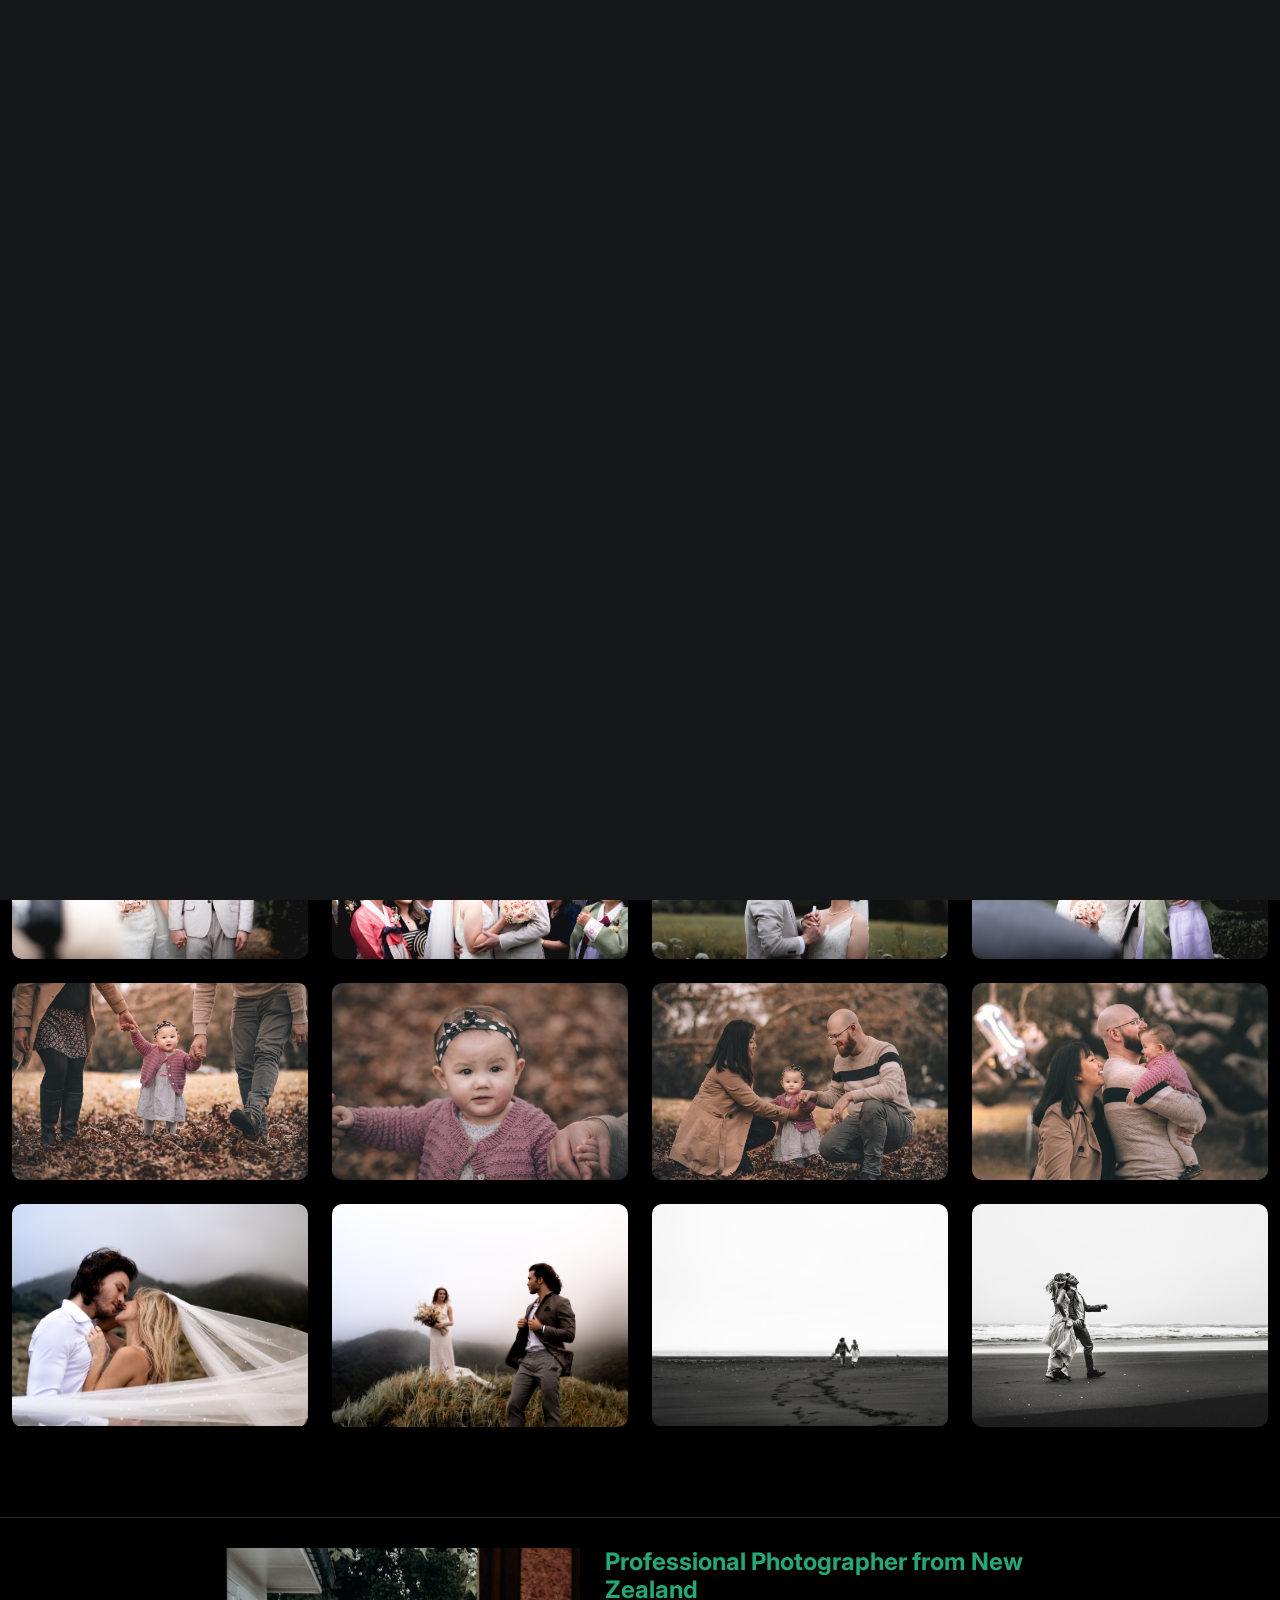
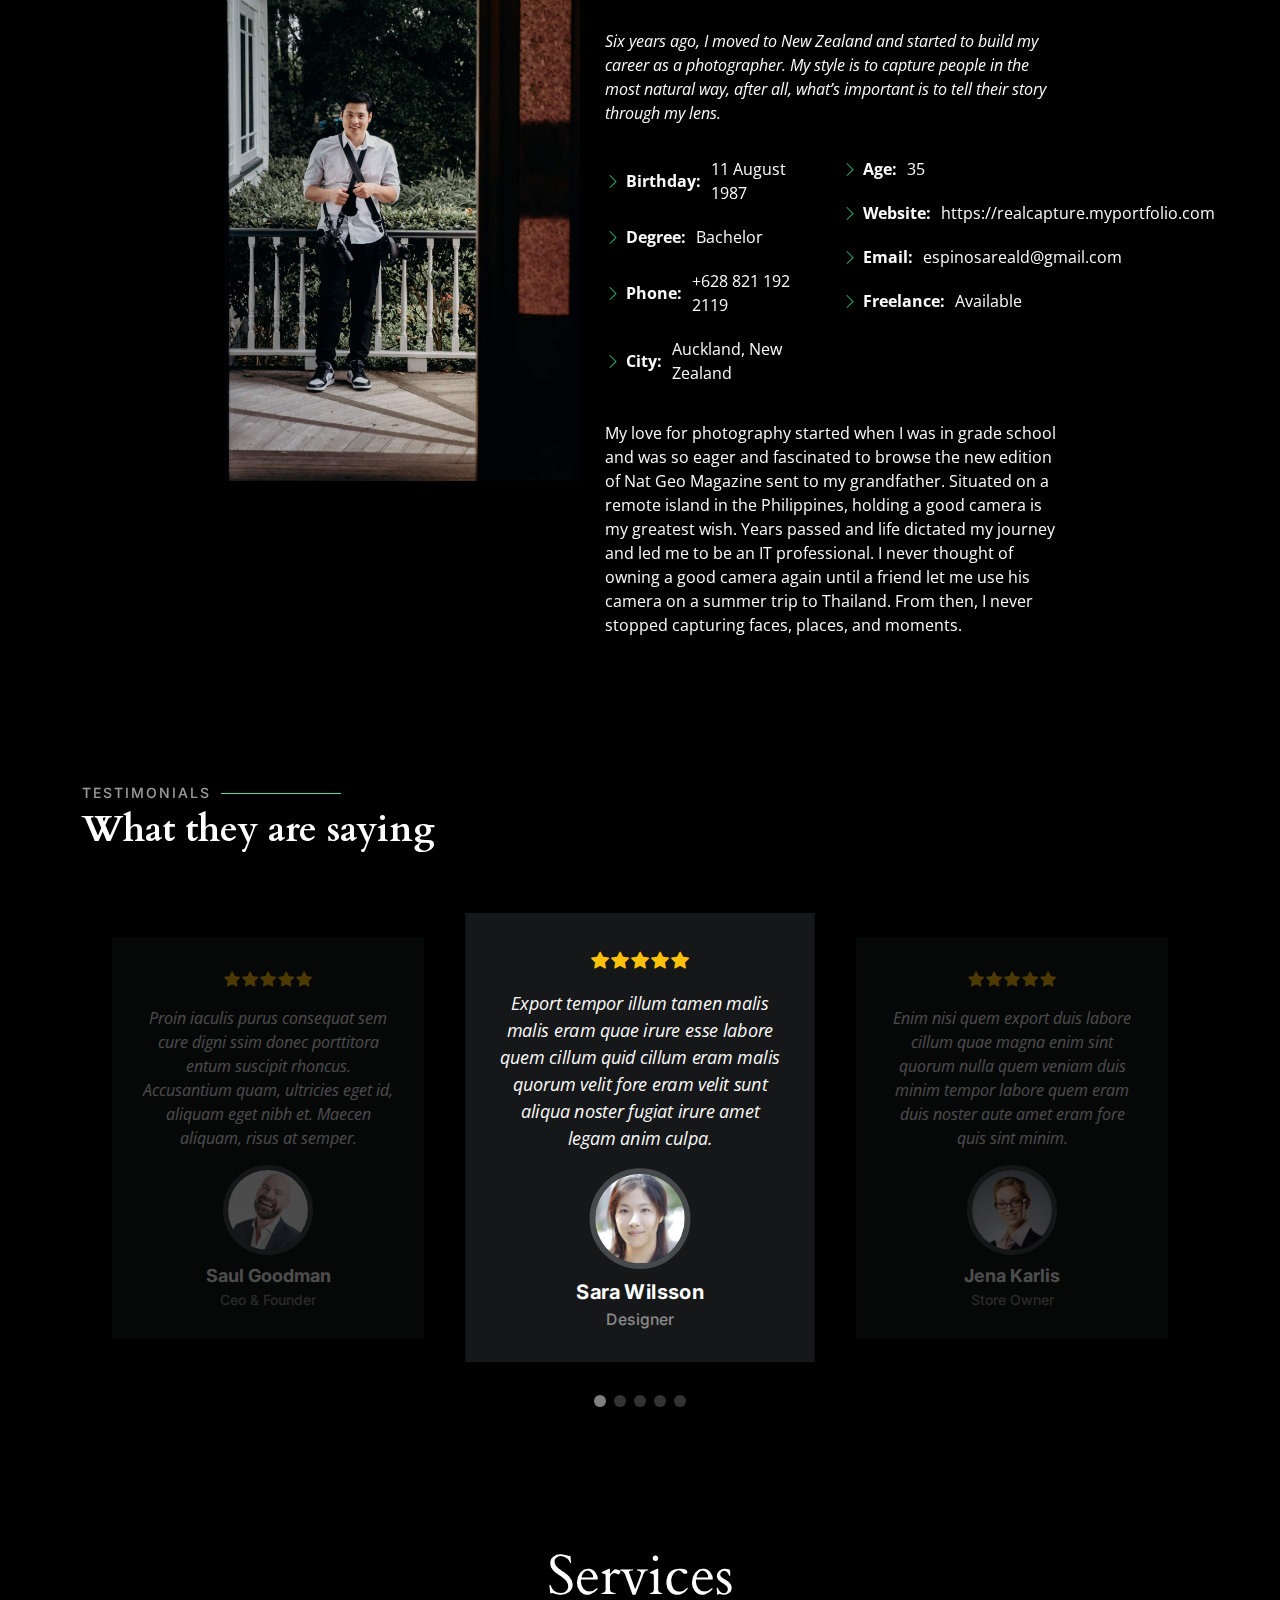
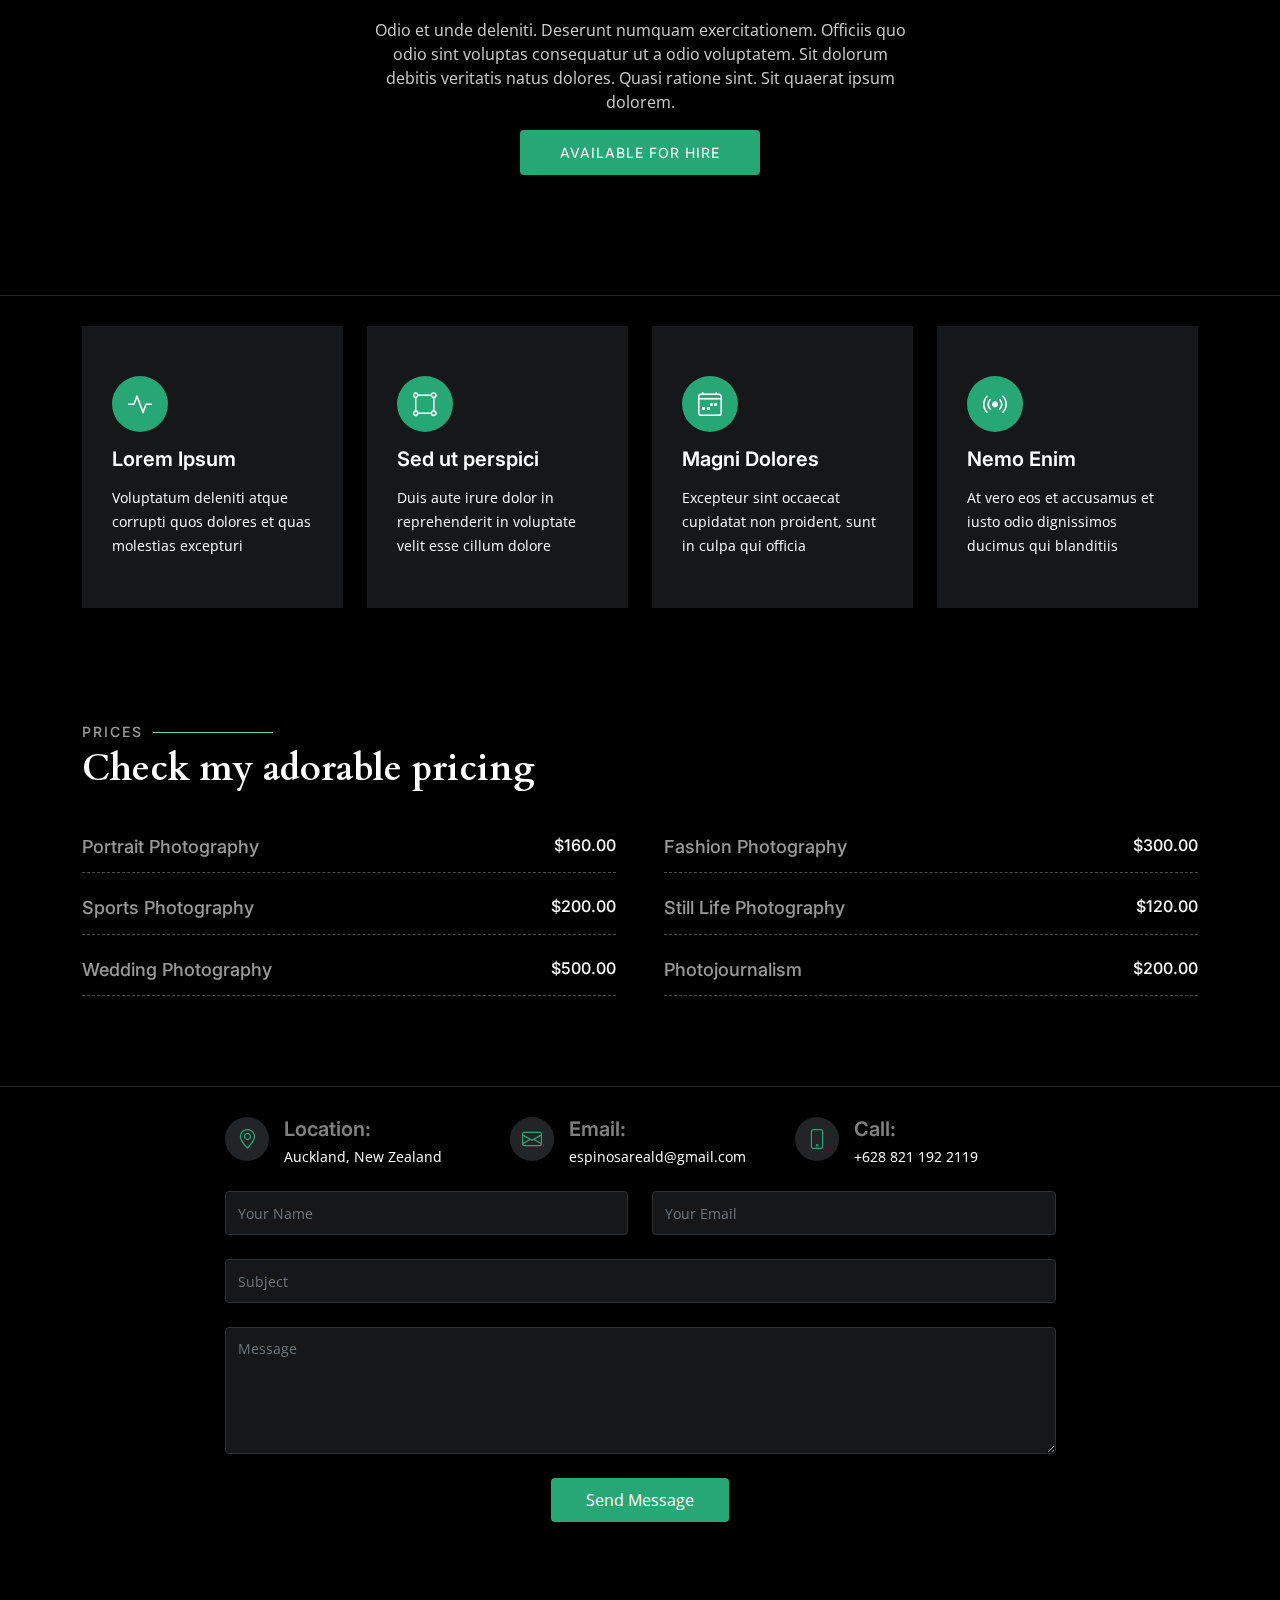
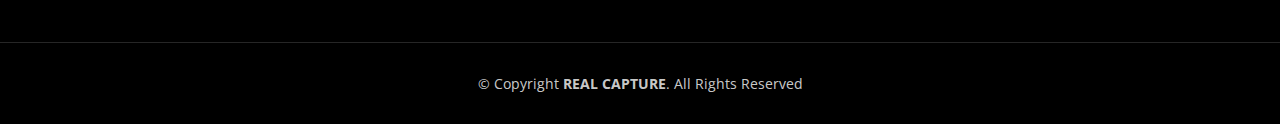
<file: index.html>
<!DOCTYPE html>
<html lang="en">

<head>
  <meta charset="utf-8">
  <meta content="width=device-width, initial-scale=1.0" name="viewport">

  <title>Real Capture Portfolio</title>
  <meta content="" name="description">
  <meta content="" name="keywords">

  <!-- Favicons -->
  <!-- <link href="img/favicon.png" rel="icon"> -->
  <!-- <link href="img/apple-touch-icon.png" rel="apple-touch-icon"> -->

  <!-- Google Fonts -->
  <link rel="preconnect" href="https://fonts.googleapis.com">
  <link rel="preconnect" href="https://fonts.gstatic.com" crossorigin>
  <link href="https://fonts.googleapis.com/css2?family=Open+Sans:ital,wght@0,300;0,400;0,500;0,600;0,700;1,300;1,400;1,600;1,700&family=Inter:ital,wght@0,300;0,400;0,500;0,600;0,700;1,300;1,400;1,500;1,600;1,700&family=Cardo:ital,wght@0,400;0,700;1,400&display=swap" rel="stylesheet">

  <!-- Vendor CSS Files -->
  <link href="assets/vendor/bootstrap/css/bootstrap.min.css" rel="stylesheet">
  <link href="assets/vendor/bootstrap-icons/bootstrap-icons.css" rel="stylesheet">
  <link href="assets/vendor/swiper/swiper-bundle.min.css" rel="stylesheet">
  <link href="assets/vendor/glightbox/css/glightbox.min.css" rel="stylesheet">
  <link href="assets/vendor/aos/aos.css" rel="stylesheet">

  <!-- Template Main CSS File -->
  <link href="assets/css/main.css" rel="stylesheet">

</head>

<body>

  <!-- ======= Header ======= -->
  <header id="header" class="header d-flex align-items-center fixed-top">
    <div class="container-fluid d-flex align-items-center justify-content-between">

      <a href="index.html" class="logo d-flex align-items-center  me-auto me-lg-0">
        <!-- Uncomment the line below if you also wish to use an image logo -->
        <!-- <img class="NavLogo" src="img/logo.png" alt=""> -->
        <i class="bi bi-camera"></i>
        <h1>Real Capture</h1>
      </a>

      <nav id="navbar" class="navbar">
        <ul>
          <li><a href="index.html" class="active">Home</a></li>
          <li><a href="#about">About</a></li>
          <li class="dropdown"><a href="#"><span>Projects</span> <i class="bi bi-chevron-down dropdown-indicator"></i></a>
            <ul>
              <li><a href="Wedding.html">Weddings</a></li>
              <li><a href="engagement.html">Engagements</a></li>
              <li><a href="family.html">Family</a></li>
            </ul>
          </li>
          <li><a href="#services">Services</a></li>
          <li><a href="#contact">Contact</a></li>
        </ul>
      </nav><!-- .navbar -->

      <div class="header-social-links">
        <a href="#" class="twitter"><i class="bi bi-twitter"></i></a>
        <a href="#" class="facebook"><i class="bi bi-facebook"></i></a>
        <a href="#" class="instagram"><i class="bi bi-instagram"></i></a>
        <a href="#" class="linkedin"><i class="bi bi-linkedin"></i></i></a>
      </div>
      <i class="mobile-nav-toggle mobile-nav-show bi bi-list"></i>
      <i class="mobile-nav-toggle mobile-nav-hide d-none bi bi-x"></i>

    </div>
  </header><!-- End Header -->

  <!-- ======= Hero Section ======= -->
  <section id="hero" class="hero d-flex flex-column justify-content-center align-items-center" data-aos="fade" data-aos-delay="1500">
    <div class="container">
      <div class="row justify-content-center">
        <div class="col-lg-6 text-center">
          <h2>I'm Re-Al Espinosa a Professional Photographer from New Zealand</h2>
          <p>Blanditiis praesentium aliquam illum tempore incidunt debitis dolorem magni est deserunt sed qui libero. Qui voluptas amet.</p>
          <a href="#contact" class="btn-get-started">Available for hire</a>
        </div>
      </div>
    </div>
  </section><!-- End Hero Section -->

  <main id="main" data-aos="fade" data-aos-delay="1500">

    <!-- ======= Gallery Section ======= -->
    <section id="gallery" class="gallery">
      <div class="container-fluid">

        <div class="row gy-4 justify-content-center">
          <div class="col-xl-3 col-lg-4 col-md-6">
            <div class="gallery-item h-100">
              <img src="img/gallery/gal-1.jpg" class="img-fluid" alt="">
              <div class="gallery-links d-flex align-items-center justify-content-center">
                <a href="img/gallery/gal-1.jpg" title="Gallery 1" class="glightbox preview-link"><i class="bi bi-arrows-angle-expand"></i></a>
                <a href="gallery.html" class="details-link"><i class="bi bi-link-45deg"></i></a>
              </div>
            </div>
          </div><!-- End Gallery Item -->
          <div class="col-xl-3 col-lg-4 col-md-6">
            <div class="gallery-item h-100">
              <img src="img/gallery/gal-2.jpg" class="img-fluid" alt="">
              <div class="gallery-links d-flex align-items-center justify-content-center">
                <a href="img/gallery/gal-2.jpg" title="Gallery 2" class="glightbox preview-link"><i class="bi bi-arrows-angle-expand"></i></a>
                <a href="gallery.html" class="details-link"><i class="bi bi-link-45deg"></i></a>
              </div>
            </div>
          </div><!-- End Gallery Item -->
          <div class="col-xl-3 col-lg-4 col-md-6">
            <div class="gallery-item h-100">
              <img src="img/gallery/gal-3.jpg" class="img-fluid" alt="">
              <div class="gallery-links d-flex align-items-center justify-content-center">
                <a href="img/gallery/gal-3.jpg" title="Gallery 3" class="glightbox preview-link"><i class="bi bi-arrows-angle-expand"></i></a>
                <a href="gallery.html" class="details-link"><i class="bi bi-link-45deg"></i></a>
              </div>
            </div>
          </div><!-- End Gallery Item -->
          <div class="col-xl-3 col-lg-4 col-md-6">
            <div class="gallery-item h-100">
              <img src="img/gallery/gal-4.jpg" class="img-fluid" alt="">
              <div class="gallery-links d-flex align-items-center justify-content-center">
                <a href="img/gallery/gal-4.jpg" title="Gallery 4" class="glightbox preview-link"><i class="bi bi-arrows-angle-expand"></i></a>
                <a href="gallery.html" class="details-link"><i class="bi bi-link-45deg"></i></a>
              </div>
            </div>
          </div><!-- End Gallery Item -->
          <div class="col-xl-3 col-lg-4 col-md-6">
            <div class="gallery-item h-100">
              <img src="img/gallery/wed-1.jpg" class="img-fluid" alt="">
              <div class="gallery-links d-flex align-items-center justify-content-center">
                <a href="img/gallery/wed-1.jpg" title="Gallery 5" class="glightbox preview-link"><i class="bi bi-arrows-angle-expand"></i></a>
                <a href="Wedding.html" class="details-link"><i class="bi bi-link-45deg"></i></a>
              </div>
            </div>
          </div><!-- End Gallery Item -->
          <div class="col-xl-3 col-lg-4 col-md-6">
            <div class="gallery-item h-100">
              <img src="img/gallery/wed-2.jpg" class="img-fluid" alt="">
              <div class="gallery-links d-flex align-items-center justify-content-center">
                <a href="img/gallery/wed-2.jpg" title="Gallery 6" class="glightbox preview-link"><i class="bi bi-arrows-angle-expand"></i></a>
                <a href="Wedding.html" class="details-link"><i class="bi bi-link-45deg"></i></a>
              </div>
            </div>
          </div><!-- End Gallery Item -->
          <div class="col-xl-3 col-lg-4 col-md-6">
            <div class="gallery-item h-100">
              <img src="img/gallery/wed-3.jpg" class="img-fluid" alt="">
              <div class="gallery-links d-flex align-items-center justify-content-center">
                <a href="img/gallery/wed-3.jpg" title="Gallery 7" class="glightbox preview-link"><i class="bi bi-arrows-angle-expand"></i></a>
                <a href="Wedding.html" class="details-link"><i class="bi bi-link-45deg"></i></a>
              </div>
            </div>
          </div><!-- End Gallery Item -->
          <div class="col-xl-3 col-lg-4 col-md-6">
            <div class="gallery-item h-100">
              <img src="img/gallery/wed-4.jpg" class="img-fluid" alt="">
              <div class="gallery-links d-flex align-items-center justify-content-center">
                <a href="img/gallery/wed-4.jpg" title="Gallery 8" class="glightbox preview-link"><i class="bi bi-arrows-angle-expand"></i></a>
                <a href="Wedding.html" class="details-link"><i class="bi bi-link-45deg"></i></a>
              </div>
            </div>
          </div><!-- End Gallery Item -->
          <div class="col-xl-3 col-lg-4 col-md-6">
            <div class="gallery-item h-100">
              <img src="img/gallery/fam-1.jpg" class="img-fluid" alt="">
              <div class="gallery-links d-flex align-items-center justify-content-center">
                <a href="img/gallery/fam-1.jpg" title="Gallery 9" class="glightbox preview-link"><i class="bi bi-arrows-angle-expand"></i></a>
                <a href="family.html" class="details-link"><i class="bi bi-link-45deg"></i></a>
              </div>
            </div>
          </div><!-- End Gallery Item -->
          <div class="col-xl-3 col-lg-4 col-md-6">
            <div class="gallery-item h-100">
              <img src="img/gallery/fam-2.jpg" class="img-fluid" alt="">
              <div class="gallery-links d-flex align-items-center justify-content-center">
                <a href="img/gallery/fam-2.jpg" title="Gallery 10" class="glightbox preview-link"><i class="bi bi-arrows-angle-expand"></i></a>
                <a href="family.html" class="details-link"><i class="bi bi-link-45deg"></i></a>
              </div>
            </div>
          </div><!-- End Gallery Item -->
          <div class="col-xl-3 col-lg-4 col-md-6">
            <div class="gallery-item h-100">
              <img src="img/gallery/fam-3.jpg" class="img-fluid" alt="">
              <div class="gallery-links d-flex align-items-center justify-content-center">
                <a href="img/gallery/fam-3.jpg" title="Gallery 11" class="glightbox preview-link"><i class="bi bi-arrows-angle-expand"></i></a>
                <a href="family.html" class="details-link"><i class="bi bi-link-45deg"></i></a>
              </div>
            </div>
          </div><!-- End Gallery Item -->
          <div class="col-xl-3 col-lg-4 col-md-6">
            <div class="gallery-item h-100">
              <img src="img/gallery/fam-4.jpg" class="img-fluid" alt="">
              <div class="gallery-links d-flex align-items-center justify-content-center">
                <a href="img/gallery/fam-4.jpg" title="Gallery 12" class="glightbox preview-link"><i class="bi bi-arrows-angle-expand"></i></a>
                <a href="family.html" class="details-link"><i class="bi bi-link-45deg"></i></a>
              </div>
            </div>
          </div><!-- End Gallery Item -->
          <div class="col-xl-3 col-lg-4 col-md-6">
            <div class="gallery-item h-100">
              <img src="img/gallery/eng-1.jpg" class="img-fluid" alt="">
              <div class="gallery-links d-flex align-items-center justify-content-center">
                <a href="img/gallery/eng-1.jpg" title="Gallery 13" class="glightbox preview-link"><i class="bi bi-arrows-angle-expand"></i></a>
                <a href="engagement.html" class="details-link"><i class="bi bi-link-45deg"></i></a>
              </div>
            </div>
          </div><!-- End Gallery Item -->
          <div class="col-xl-3 col-lg-4 col-md-6">
            <div class="gallery-item h-100">
              <img src="img/gallery/eng-2.jpg" class="img-fluid" alt="">
              <div class="gallery-links d-flex align-items-center justify-content-center">
                <a href="img/gallery/eng-2.jpg" title="Gallery 14" class="glightbox preview-link"><i class="bi bi-arrows-angle-expand"></i></a>
                <a href="engagement.html" class="details-link"><i class="bi bi-link-45deg"></i></a>
              </div>
            </div>
          </div><!-- End Gallery Item -->
          <div class="col-xl-3 col-lg-4 col-md-6">
            <div class="gallery-item h-100">
              <img src="img/gallery/eng-3.jpg" class="img-fluid" alt="">
              <div class="gallery-links d-flex align-items-center justify-content-center">
                <a href="img/gallery/eng-3.jpg" title="Gallery 15" class="glightbox preview-link"><i class="bi bi-arrows-angle-expand"></i></a>
                <a href="engagement.html" class="details-link"><i class="bi bi-link-45deg"></i></a>
              </div>
            </div>
          </div><!-- End Gallery Item -->
          <div class="col-xl-3 col-lg-4 col-md-6">
            <div class="gallery-item h-100">
              <img src="img/gallery/eng-4.jpg" class="img-fluid" alt="">
              <div class="gallery-links d-flex align-items-center justify-content-center">
                <a href="img/gallery/eng-4.jpg" title="Gallery 16" class="glightbox preview-link"><i class="bi bi-arrows-angle-expand"></i></a>
                <a href="engagement.html" class="details-link"><i class="bi bi-link-45deg"></i></a>
              </div>
            </div>
          </div><!-- End Gallery Item -->

        </div>

      </div>
    </section><!-- End Gallery Section -->

    <!-- <footer id="footer" class="about"> -->

      <!-- ======= About Section ======= -->
      <section id="about" class="about">
        <div class="container">

          <div class="row gy-4 justify-content-center">
            <div class="col-lg-4">
              <img src="img/profile-img.jpeg" class="img-fluid" alt="">
            </div>
            <div class="col-lg-5 content">
              <h2>Professional Photographer from New Zealand</h2>
              <p class="fst-italic py-3">
                Six years ago, I moved to New Zealand and started to build my career as a photographer. My style is to capture people in the most natural way, after all, what’s important is to tell their story through my lens.
              </p>
              <div class="row">
                <div class="col-lg-6">
                  <ul>
                    <li><i class="bi bi-chevron-right"></i> <strong>Birthday:</strong> <span>11 August 1987</span></li>
                    <li><i class="bi bi-chevron-right"></i> <strong>Degree:</strong>Bachelor <span></span></li>
                    <li><i class="bi bi-chevron-right"></i> <strong>Phone:</strong> <span>+628 821 192 2119</span></li>
                    <li><i class="bi bi-chevron-right"></i> <strong>City:</strong> <span>Auckland, New Zealand</span></li>
                  </ul>
                </div>
                <div class="col-lg-6">
                  <ul>
                    <li><i class="bi bi-chevron-right"></i> <strong>Age:</strong> <span>35</span></li>
                    <li><i class="bi bi-chevron-right"></i> <strong>Website:</strong> <span>https://realcapture.myportfolio.com</span></li>
                    <li><i class="bi bi-chevron-right"></i> <strong>Email:</strong> <span>espinosareald@gmail.com</span></li>
                    <li><i class="bi bi-chevron-right"></i> <strong>Freelance:</strong> <span>Available</span></li>
                  </ul>
                </div>
              </div>
              <p class="py-3">
                My love for photography started when I was in grade school and was so eager and fascinated to browse the new edition of Nat Geo Magazine sent to my grandfather. Situated on a remote island in the Philippines, holding a good camera is my greatest wish. Years passed and life dictated my journey and led me to be an IT professional. I never thought of owning a good camera again until a friend let me use his camera on a summer trip to Thailand. From then, I never stopped capturing faces, places, and moments.
              </p>
            </div>
          </div>

        </div>
      </section><!-- End About Section -->

      <!-- ======= Testimonials Section ======= -->
      <section id="testimonials" class="testimonials">
        <div class="container">

          <div class="section-header">
            <h2>Testimonials</h2>
            <p>What they are saying</p>
          </div>

          <div class="slides-3 swiper">
            <div class="swiper-wrapper">

              <div class="swiper-slide">
                <div class="testimonial-item">
                  <div class="stars">
                    <i class="bi bi-star-fill"></i><i class="bi bi-star-fill"></i><i class="bi bi-star-fill"></i><i class="bi bi-star-fill"></i><i class="bi bi-star-fill"></i>
                  </div>
                  <p>
                    Proin iaculis purus consequat sem cure digni ssim donec porttitora entum suscipit rhoncus. Accusantium quam, ultricies eget id, aliquam eget nibh et. Maecen aliquam, risus at semper.
                  </p>
                  <div class="profile mt-auto">
                    <img src="img/testimonials/testimonials-1.jpg" class="testimonial-img" alt="">
                    <h3>Saul Goodman</h3>
                    <h4>Ceo &amp; Founder</h4>
                  </div>
                </div>
              </div><!-- End testimonial item -->

              <div class="swiper-slide">
                <div class="testimonial-item">
                  <div class="stars">
                    <i class="bi bi-star-fill"></i><i class="bi bi-star-fill"></i><i class="bi bi-star-fill"></i><i class="bi bi-star-fill"></i><i class="bi bi-star-fill"></i>
                  </div>
                  <p>
                    Export tempor illum tamen malis malis eram quae irure esse labore quem cillum quid cillum eram malis quorum velit fore eram velit sunt aliqua noster fugiat irure amet legam anim culpa.
                  </p>
                  <div class="profile mt-auto">
                    <img src="img/testimonials/testimonials-2.jpg" class="testimonial-img" alt="">
                    <h3>Sara Wilsson</h3>
                    <h4>Designer</h4>
                  </div>
                </div>
              </div><!-- End testimonial item -->

              <div class="swiper-slide">
                <div class="testimonial-item">
                  <div class="stars">
                    <i class="bi bi-star-fill"></i><i class="bi bi-star-fill"></i><i class="bi bi-star-fill"></i><i class="bi bi-star-fill"></i><i class="bi bi-star-fill"></i>
                  </div>
                  <p>
                    Enim nisi quem export duis labore cillum quae magna enim sint quorum nulla quem veniam duis minim tempor labore quem eram duis noster aute amet eram fore quis sint minim.
                  </p>
                  <div class="profile mt-auto">
                    <img src="img/testimonials/testimonials-3.jpg" class="testimonial-img" alt="">
                    <h3>Jena Karlis</h3>
                    <h4>Store Owner</h4>
                  </div>
                </div>
              </div><!-- End testimonial item -->

              <div class="swiper-slide">
                <div class="testimonial-item">
                  <div class="stars">
                    <i class="bi bi-star-fill"></i><i class="bi bi-star-fill"></i><i class="bi bi-star-fill"></i><i class="bi bi-star-fill"></i><i class="bi bi-star-fill"></i>
                  </div>
                  <p>
                    Fugiat enim eram quae cillum dolore dolor amet nulla culpa multos export minim fugiat minim velit minim dolor enim duis veniam ipsum anim magna sunt elit fore quem dolore labore illum veniam.
                  </p>
                  <div class="profile mt-auto">
                    <img src="img/testimonials/testimonials-4.jpg" class="testimonial-img" alt="">
                    <h3>Matt Brandon</h3>
                    <h4>Freelancer</h4>
                  </div>
                </div>
              </div><!-- End testimonial item -->

              <div class="swiper-slide">
                <div class="testimonial-item">
                  <div class="stars">
                    <i class="bi bi-star-fill"></i><i class="bi bi-star-fill"></i><i class="bi bi-star-fill"></i><i class="bi bi-star-fill"></i><i class="bi bi-star-fill"></i>
                  </div>
                  <p>
                    Quis quorum aliqua sint quem legam fore sunt eram irure aliqua veniam tempor noster veniam enim culpa labore duis sunt culpa nulla illum cillum fugiat legam esse veniam culpa fore nisi cillum quid.
                  </p>
                  <div class="profile mt-auto">
                    <img src="img/testimonials/testimonials-5.jpg" class="testimonial-img" alt="">
                    <h3>John Larson</h3>
                    <h4>Entrepreneur</h4>
                  </div>
                </div>
              </div><!-- End testimonial item -->

            </div>
            <div class="swiper-pagination"></div>
          </div>

        </div>
      </section><!-- End Testimonials Section -->

<!-- SERVICES SECTION -->
<div class="page-header d-flex align-items-center">
  <div class="container position-relative">
    <div class="row d-flex justify-content-center">
      <div class="col-lg-6 text-center">
        <h2>Services</h2>
        <p>Odio et unde deleniti. Deserunt numquam exercitationem. Officiis quo odio sint voluptas consequatur ut a odio voluptatem. Sit dolorum debitis veritatis natus dolores. Quasi ratione sint. Sit quaerat ipsum dolorem.</p>

        <a class="cta-btn" href="contact.html">Available for hire</a>

      </div>
    </div>
  </div>
</div><!-- End Page Header -->

<!-- ======= Services Section ======= -->
<section id="services" class="services">
  <div class="container">

    <div class="row gy-4">

      <div class="col-xl-3 col-md-6 d-flex">
        <div class="service-item position-relative">
          <i class="bi bi-activity"></i>
          <h4><a href="" class="stretched-link">Lorem Ipsum</a></h4>
          <p>Voluptatum deleniti atque corrupti quos dolores et quas molestias excepturi</p>
        </div>
      </div><!-- End Service Item -->

      <div class="col-xl-3 col-md-6 d-flex">
        <div class="service-item position-relative">
          <i class="bi bi-bounding-box-circles"></i>
          <h4><a href="" class="stretched-link">Sed ut perspici</a></h4>
          <p>Duis aute irure dolor in reprehenderit in voluptate velit esse cillum dolore</p>
        </div>
      </div><!-- End Service Item -->

      <div class="col-xl-3 col-md-6 d-flex">
        <div class="service-item position-relative">
          <i class="bi bi-calendar4-week"></i>
          <h4><a href="" class="stretched-link">Magni Dolores</a></h4>
          <p>Excepteur sint occaecat cupidatat non proident, sunt in culpa qui officia</p>
        </div>
      </div><!-- End Service Item -->

      <div class="col-xl-3 col-md-6 d-flex">
        <div class="service-item position-relative">
          <i class="bi bi-broadcast"></i>
          <h4><a href="" class="stretched-link">Nemo Enim</a></h4>
          <p>At vero eos et accusamus et iusto odio dignissimos ducimus qui blanditiis</p>
        </div>
      </div><!-- End Service Item -->

    </div>

  </div>
</section><!-- End Services Section -->

<!-- ======= Pricing Section ======= -->
<section id="pricing" class="pricing">
  <div class="container">

    <div class="section-header">
      <h2>Prices</h2>
      <p>Check my adorable pricing</p>
    </div>

    <div class="row gy-4 gx-lg-5">

      <div class="col-lg-6">
        <div class="pricing-item d-flex justify-content-between">
          <h3>Portrait Photography</h3>
          <h4>$160.00</h4>
        </div>
      </div><!-- End Pricing Item -->

      <div class="col-lg-6">
        <div class="pricing-item d-flex justify-content-between">
          <h3>Fashion Photography</h3>
          <h4>$300.00</h4>
        </div>
      </div><!-- End Pricing Item -->

      <div class="col-lg-6">
        <div class="pricing-item d-flex justify-content-between">
          <h3>Sports Photography</h3>
          <h4>$200.00</h4>
        </div>
      </div><!-- End Pricing Item -->

      <div class="col-lg-6">
        <div class="pricing-item d-flex justify-content-between">
          <h3>Still Life Photography</h3>
          <h4>$120.00</h4>
        </div>
      </div><!-- End Pricing Item -->

      <div class="col-lg-6">
        <div class="pricing-item d-flex justify-content-between">
          <h3>Wedding Photography</h3>
          <h4>$500.00</h4>
        </div>
      </div><!-- End Pricing Item -->

      <div class="col-lg-6">
        <div class="pricing-item d-flex justify-content-between">
          <h3>Photojournalism</h3>
          <h4>$200.00</h4>
        </div>
      </div><!-- End Pricing Item -->

    </div>
</section><!-- End Pricing Section -->

<!-- ======= Contact Section ======= -->
<section id="contact" class="contact">
  <div class="container">

    <div class="row gy-4 justify-content-center">

      <div class="col-lg-3">
        <div class="info-item d-flex">
          <i class="bi bi-geo-alt flex-shrink-0"></i>
          <div>
            <h4>Location:</h4>
            <p>Auckland, New Zealand</p>
          </div>
        </div>
      </div><!-- End Info Item -->

      <div class="col-lg-3">
        <div class="info-item d-flex">
          <i class="bi bi-envelope flex-shrink-0"></i>
          <div>
            <h4>Email:</h4>
            <p>espinosareald@gmail.com</p>
          </div>
        </div>
      </div><!-- End Info Item -->

      <div class="col-lg-3">
        <div class="info-item d-flex">
          <i class="bi bi-phone flex-shrink-0"></i>
          <div>
            <h4>Call:</h4>
            <p>+628 821 192 2119</p>
          </div>
        </div>
      </div><!-- End Info Item -->

    </div>

    <div class="row justify-content-center mt-4">

      <div class="col-lg-9">
        <form action="forms/contact.php" method="post" role="form" class="php-email-form">
          <div class="row">
            <div class="col-md-6 form-group">
              <input type="text" name="name" class="form-control" id="name" placeholder="Your Name" required>
            </div>
            <div class="col-md-6 form-group mt-3 mt-md-0">
              <input type="email" class="form-control" name="email" id="email" placeholder="Your Email" required>
            </div>
          </div>
          <div class="form-group mt-3">
            <input type="text" class="form-control" name="subject" id="subject" placeholder="Subject" required>
          </div>
          <div class="form-group mt-3">
            <textarea class="form-control" name="message" rows="5" placeholder="Message" required></textarea>
          </div>
          <div class="my-3">
            <div class="loading">Loading</div>
            <div class="error-message"></div>
            <div class="sent-message">Your message has been sent. Thank you!</div>
          </div>
          <div class="text-center"><button type="submit">Send Message</button></div>
        </form>
      </div><!-- End Contact Form -->

    </div>

  </div>
</section><!-- End Contact Section -->

  </main><!-- End #main -->

  <!-- ======= Footer ======= -->
  <footer id="footer" class="footer">
    <div class="container">
      <div class="copyright">
        &copy; Copyright <strong><span>REAL CAPTURE</span></strong>. All Rights Reserved
      </div>
    </div>
  </footer><!-- End Footer -->

  <a href="#" class="scroll-top d-flex align-items-center justify-content-center"><i class="bi bi-arrow-up-short"></i></a>

  <div id="preloader">
    <div class="line"></div>
  </div>

  <!-- Vendor JS Files -->
  <script src="assets/vendor/bootstrap/js/bootstrap.bundle.min.js"></script>
  <script src="assets/vendor/swiper/swiper-bundle.min.js"></script>
  <script src="assets/vendor/glightbox/js/glightbox.min.js"></script>
  <script src="assets/vendor/aos/aos.js"></script>
  <script src="assets/vendor/php-email-form/validate.js"></script>

  <!-- Template Main JS File -->
  <script src="assets/js/main.js"></script>

</body>

</html>
</file>
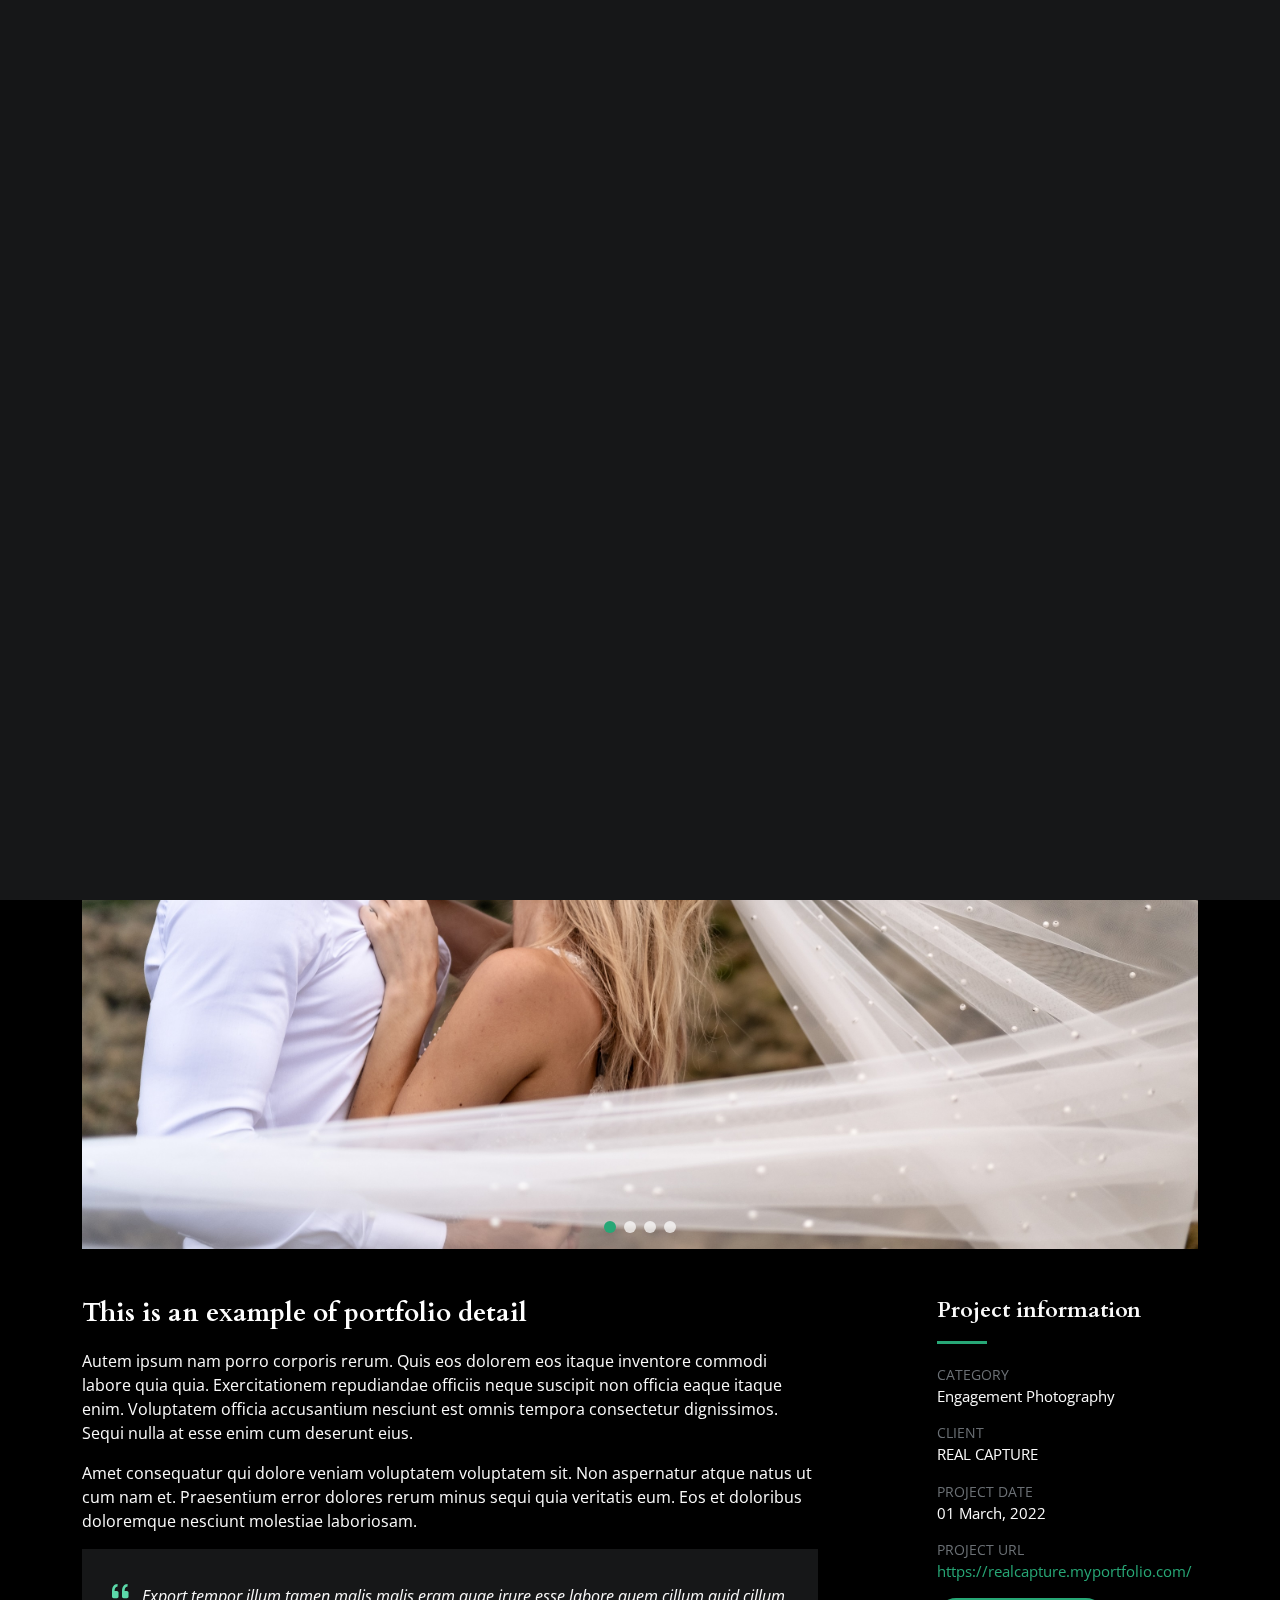
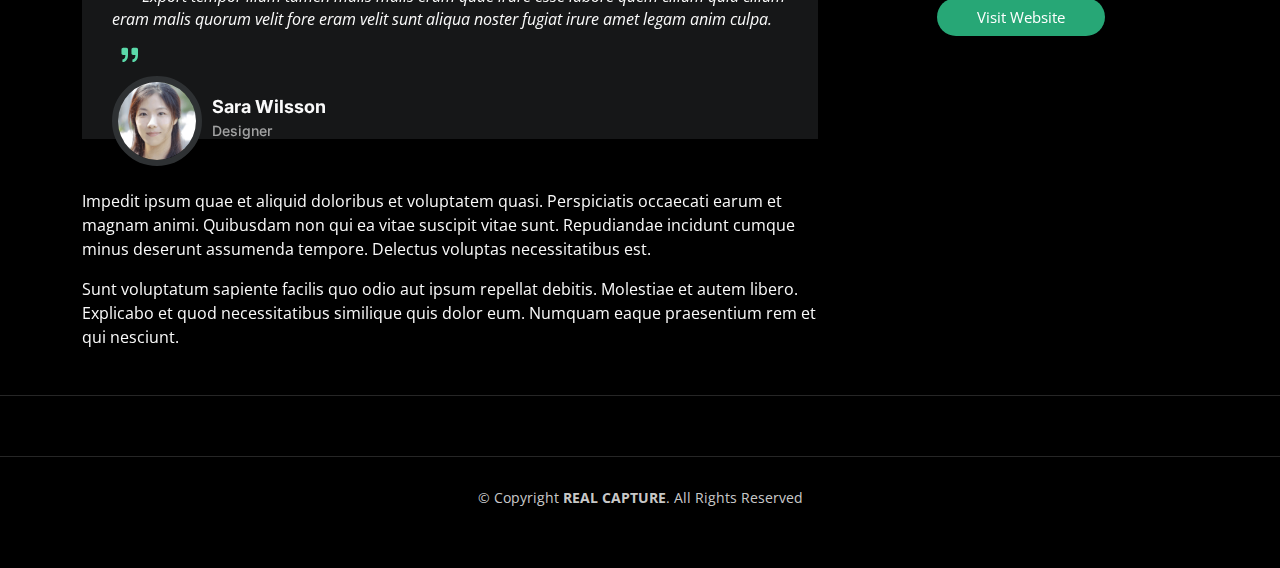
<file: engagement.html>
<!DOCTYPE html>
<html lang="en">

<head>
  <meta charset="utf-8">
  <meta content="width=device-width, initial-scale=1.0" name="viewport">

  <title>Real Capture Portfolio</title>
  <meta content="" name="description">
  <meta content="" name="keywords">

  <!-- Favicons -->
  <!-- <link href="img/favicon.png" rel="icon"> -->
  <!-- <link href="img/apple-touch-icon.png" rel="apple-touch-icon"> -->

  <!-- Google Fonts -->
  <link rel="preconnect" href="https://fonts.googleapis.com">
  <link rel="preconnect" href="https://fonts.gstatic.com" crossorigin>
  <link href="https://fonts.googleapis.com/css2?family=Open+Sans:ital,wght@0,300;0,400;0,500;0,600;0,700;1,300;1,400;1,600;1,700&family=Inter:ital,wght@0,300;0,400;0,500;0,600;0,700;1,300;1,400;1,500;1,600;1,700&family=Cardo:ital,wght@0,400;0,700;1,400&display=swap" rel="stylesheet">

  <!-- Vendor CSS Files -->
  <link href="assets/vendor/bootstrap/css/bootstrap.min.css" rel="stylesheet">
  <link href="assets/vendor/bootstrap-icons/bootstrap-icons.css" rel="stylesheet">
  <link href="assets/vendor/swiper/swiper-bundle.min.css" rel="stylesheet">
  <link href="assets/vendor/glightbox/css/glightbox.min.css" rel="stylesheet">
  <link href="assets/vendor/aos/aos.css" rel="stylesheet">

  <!-- Template Main CSS File -->
  <link href="assets/css/main.css" rel="stylesheet">

</head>

<body>

  <!-- ======= Header ======= -->
  <header id="header" class="header d-flex align-items-center fixed-top">
    <div class="container-fluid d-flex align-items-center justify-content-between">

      <a href="index.html" class="logo d-flex align-items-center  me-auto me-lg-0">
        <!-- Uncomment the line below if you also wish to use an image logo -->
        <!-- <img src="img/logo.png" alt=""> -->
        <i class="bi bi-camera"></i>
        <h1>Real Capture</h1>
      </a>

            <nav id="navbar" class="navbar">
              <ul>
                <li><a href="index.html" class="active">Home</a></li>
                <li><a href="index.html">About</a></li>
                <li class="dropdown"><a href="#"><span>Projects</span> <i class="bi bi-chevron-down dropdown-indicator"></i></a>
                  <ul>
                    <li><a href="Wedding.html">Weddings</a></li>
                    <li><a href="engagement.html">Engagements</a></li>
                    <li><a href="family.html">Family</a></li>
                  </ul>
                </li>
                <li><a href="index.html">Services</a></li>
                <li><a href="index.html">Contact</a></li>
              </ul>
            </nav><!-- .navbar -->
      <div class="header-social-links">
        <a href="#" class="twitter"><i class="bi bi-twitter"></i></a>
        <a href="#" class="facebook"><i class="bi bi-facebook"></i></a>
        <a href="#" class="instagram"><i class="bi bi-instagram"></i></a>
        <a href="#" class="linkedin"><i class="bi bi-linkedin"></i></i></a>
      </div>
      <i class="mobile-nav-toggle mobile-nav-show bi bi-list"></i>
      <i class="mobile-nav-toggle mobile-nav-hide d-none bi bi-x"></i>

    </div>
  </header><!-- End Header -->

  <main id="main" data-aos="fade" data-aos-delay="1500">

    <!-- ======= End Page Header ======= -->
    <div class="page-header d-flex align-items-center">
      <div class="container position-relative">
        <div class="row d-flex justify-content-center">
          <div class="col-lg-6 text-center">
            <h2>Engagement</h2>
            <p>Odio et unde deleniti. Deserunt numquam exercitationem. Officiis quo odio sint voluptas consequatur ut a odio voluptatem. Sit dolorum debitis veritatis natus dolores. Quasi ratione sint. Sit quaerat ipsum dolorem.</p>

            <a class="cta-btn" href="index.html">Available for hire</a>

          </div>
        </div>
      </div>
    </div><!-- End Page Header -->

    <!-- ======= Gallery Single Section ======= -->
    <section id="gallery-single" class="gallery-single">
      <div class="container">

        <div class="position-relative h-100">
          <div class="slides-1 portfolio-details-slider swiper">
            <div class="swiper-wrapper align-items-center">

              <div class="swiper-slide">
                <img src="img/gallery/eng-1.jpg" alt="">
              </div>
              <div class="swiper-slide">
                <img src="img/gallery/eng-2.jpg" alt="">
              </div>
              <div class="swiper-slide">
                <img src="img/gallery/eng-3.jpg" alt="">
              </div>
              <div class="swiper-slide">
                <img src="img/gallery/eng-4.jpg" alt="">
              </div>

            </div>
            <div class="swiper-pagination"></div>
          </div>
          <div class="swiper-button-prev"></div>
          <div class="swiper-button-next"></div>

        </div>

        <div class="row justify-content-between gy-4 mt-4">

          <div class="col-lg-8">
            <div class="portfolio-description">
              <h2>This is an example of portfolio detail</h2>
              <p>
                Autem ipsum nam porro corporis rerum. Quis eos dolorem eos itaque inventore commodi labore quia quia. Exercitationem repudiandae officiis neque suscipit non officia eaque itaque enim. Voluptatem officia accusantium nesciunt est omnis tempora consectetur dignissimos. Sequi nulla at esse enim cum deserunt eius.
              </p>
              <p>
                Amet consequatur qui dolore veniam voluptatem voluptatem sit. Non aspernatur atque natus ut cum nam et. Praesentium error dolores rerum minus sequi quia veritatis eum. Eos et doloribus doloremque nesciunt molestiae laboriosam.
              </p>

              <div class="testimonial-item">
                <p>
                  <i class="bi bi-quote quote-icon-left"></i>
                  Export tempor illum tamen malis malis eram quae irure esse labore quem cillum quid cillum eram malis quorum velit fore eram velit sunt aliqua noster fugiat irure amet legam anim culpa.
                  <i class="bi bi-quote quote-icon-right"></i>
                </p>
                <div>
                  <img src="img/testimonials/testimonials-2.jpg" class="testimonial-img" alt="">
                  <h3>Sara Wilsson</h3>
                  <h4>Designer</h4>
                </div>
              </div>

              <p>
                Impedit ipsum quae et aliquid doloribus et voluptatem quasi. Perspiciatis occaecati earum et magnam animi. Quibusdam non qui ea vitae suscipit vitae sunt. Repudiandae incidunt cumque minus deserunt assumenda tempore. Delectus voluptas necessitatibus est.

              <p>
                Sunt voluptatum sapiente facilis quo odio aut ipsum repellat debitis. Molestiae et autem libero. Explicabo et quod necessitatibus similique quis dolor eum. Numquam eaque praesentium rem et qui nesciunt.
              </p>

            </div>
          </div>

          <div class="col-lg-3">
            <div class="portfolio-info">
              <h3>Project information</h3>
              <ul>
                <li><strong>Category</strong> <span>Engagement Photography</span></li>
                <li><strong>Client</strong> <span>REAL CAPTURE</span></li>
                <li><strong>Project date</strong> <span>01 March, 2022</span></li>
                <li><strong>Project URL</strong> <a href="#">https://realcapture.myportfolio.com/</a></li>
                <li><a href="https://realcapture.myportfolio.com/" class="btn-visit align-self-start">Visit Website</a></li>
              </ul>
            </div>
          </div>

        </div>

      </div>
    </section><!-- End Gallery Single Section -->

  </main><!-- End #main -->

  <!-- ======= Footer ======= -->
  <footer id="footer" class="footer">
    <footer id="footer" class="footer">
      <div class="container">
        <div class="copyright">
          &copy; Copyright <strong><span>REAL CAPTURE</span></strong>. All Rights Reserved
        </div>
      </div>
  </footer><!-- End Footer -->

  <a href="#" class="scroll-top d-flex align-items-center justify-content-center"><i class="bi bi-arrow-up-short"></i></a>

  <div id="preloader">
    <div class="line"></div>
  </div>

  <!-- Vendor JS Files -->
  <script src="assets/vendor/bootstrap/js/bootstrap.bundle.min.js"></script>
  <script src="assets/vendor/swiper/swiper-bundle.min.js"></script>
  <script src="assets/vendor/glightbox/js/glightbox.min.js"></script>
  <script src="assets/vendor/aos/aos.js"></script>
  <script src="assets/vendor/php-email-form/validate.js"></script>

  <!-- Template Main JS File -->
  <script src="assets/js/main.js"></script>

</body>

</html>
</file>
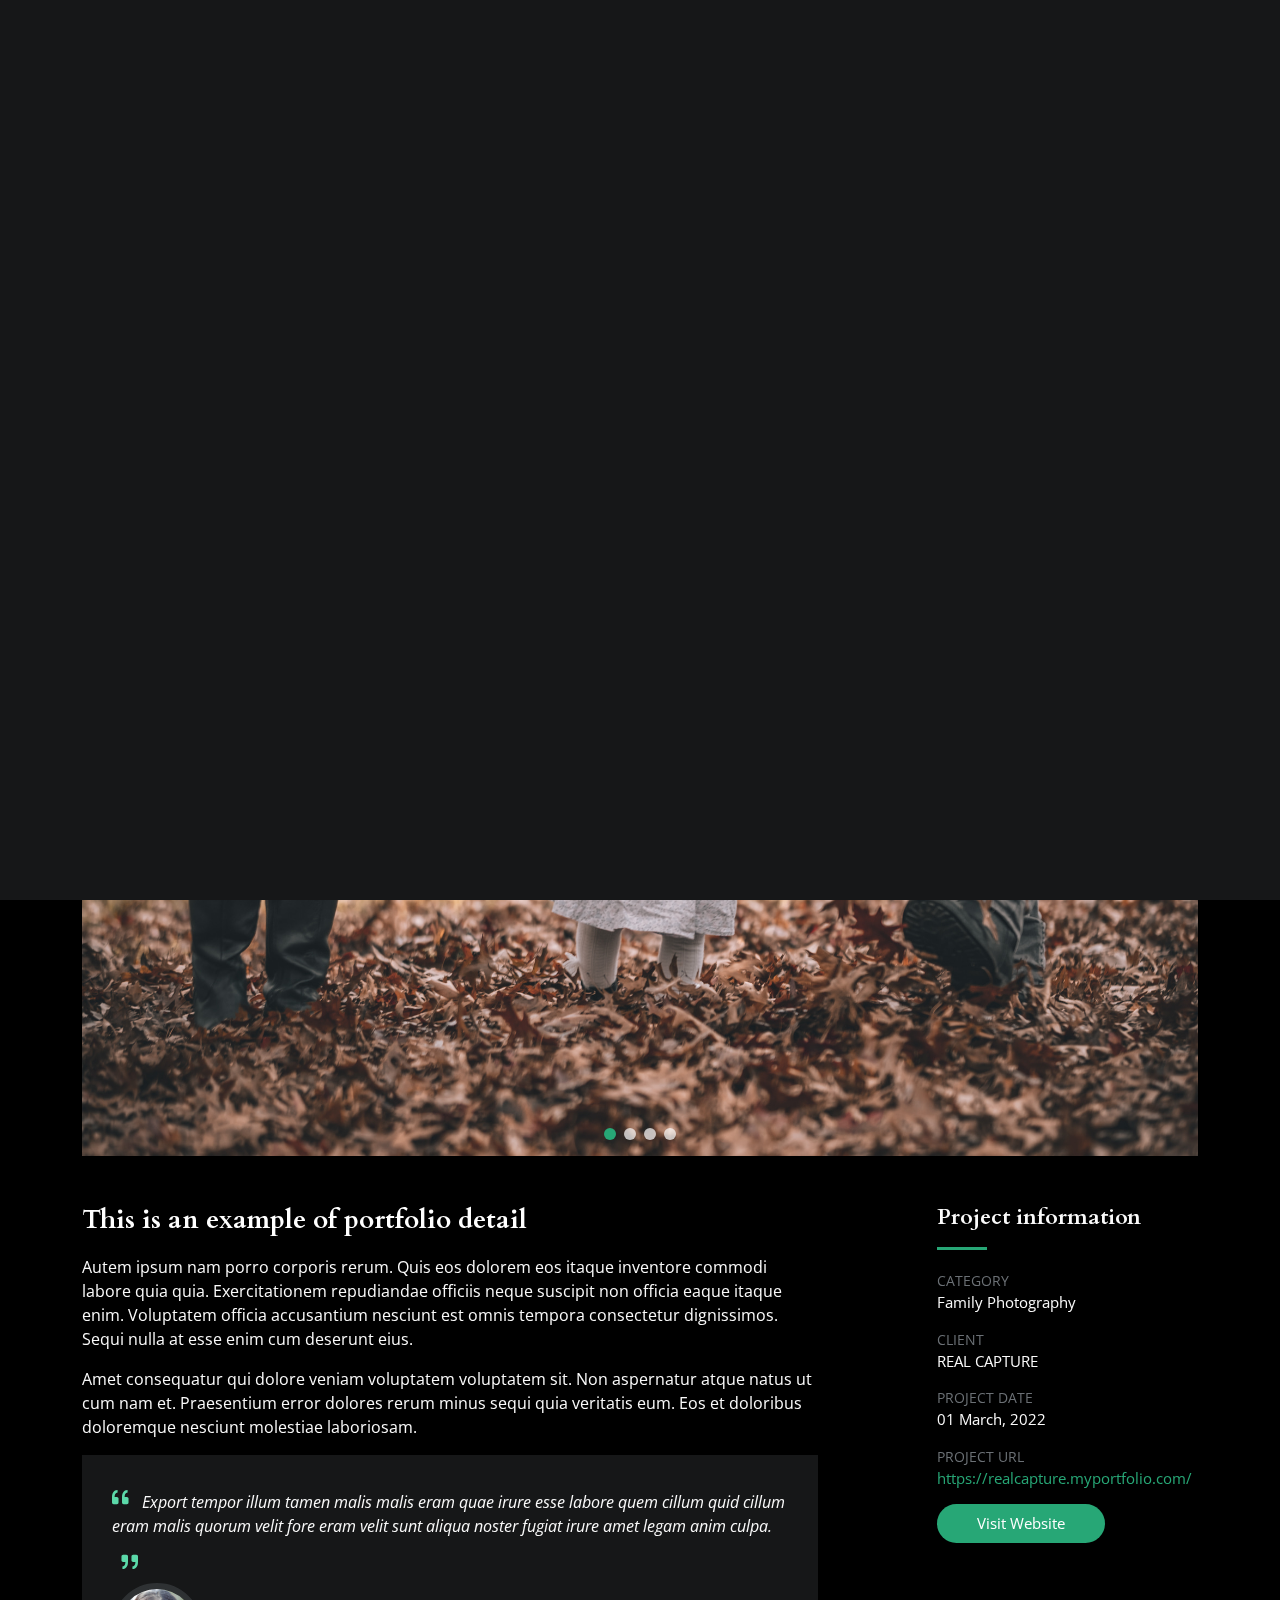
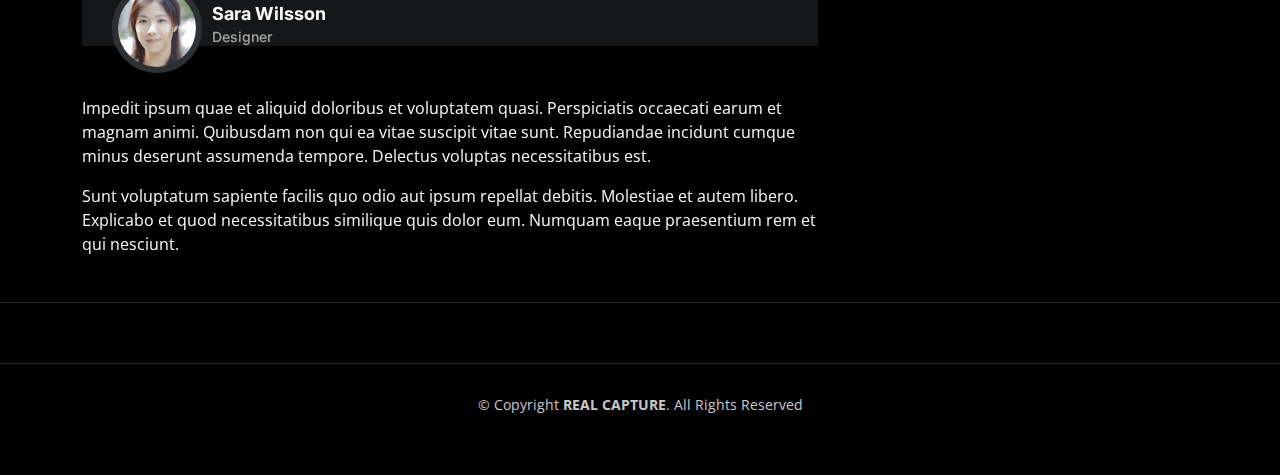
<file: family.html>
<!DOCTYPE html>
<html lang="en">

<head>
  <meta charset="utf-8">
  <meta content="width=device-width, initial-scale=1.0" name="viewport">

  <title>Real Capture Portfolio</title>
  <meta content="" name="description">
  <meta content="" name="keywords">

  <!-- Favicons -->
  <!-- <link href="img/favicon.png" rel="icon"> -->
  <!-- <link href="img/apple-touch-icon.png" rel="apple-touch-icon"> -->

  <!-- Google Fonts -->
  <link rel="preconnect" href="https://fonts.googleapis.com">
  <link rel="preconnect" href="https://fonts.gstatic.com" crossorigin>
  <link href="https://fonts.googleapis.com/css2?family=Open+Sans:ital,wght@0,300;0,400;0,500;0,600;0,700;1,300;1,400;1,600;1,700&family=Inter:ital,wght@0,300;0,400;0,500;0,600;0,700;1,300;1,400;1,500;1,600;1,700&family=Cardo:ital,wght@0,400;0,700;1,400&display=swap" rel="stylesheet">

  <!-- Vendor CSS Files -->
  <link href="assets/vendor/bootstrap/css/bootstrap.min.css" rel="stylesheet">
  <link href="assets/vendor/bootstrap-icons/bootstrap-icons.css" rel="stylesheet">
  <link href="assets/vendor/swiper/swiper-bundle.min.css" rel="stylesheet">
  <link href="assets/vendor/glightbox/css/glightbox.min.css" rel="stylesheet">
  <link href="assets/vendor/aos/aos.css" rel="stylesheet">

  <!-- Template Main CSS File -->
  <link href="assets/css/main.css" rel="stylesheet">

</head>

<body>

  <!-- ======= Header ======= -->
  <header id="header" class="header d-flex align-items-center fixed-top">
    <div class="container-fluid d-flex align-items-center justify-content-between">

      <a href="index.html" class="logo d-flex align-items-center  me-auto me-lg-0">
        <!-- Uncomment the line below if you also wish to use an image logo -->
        <!-- <img src="img/logo.png" alt=""> -->
        <i class="bi bi-camera"></i>
        <h1>Real Capture</h1>
      </a>

            <nav id="navbar" class="navbar">
              <ul>
                <li><a href="index.html" class="active">Home</a></li>
                <li><a href="index.html">About</a></li>
                <li class="dropdown"><a href="#"><span>Projects</span> <i class="bi bi-chevron-down dropdown-indicator"></i></a>
                  <ul>
                    <li><a href="Wedding.html">Weddings</a></li>
                    <li><a href="engagement.html">Engagements</a></li>
                    <li><a href="family.html">Family</a></li>
                  </ul>
                </li>
                <li><a href="index.html">Services</a></li>
                <li><a href="index.html">Contact</a></li>
              </ul>
            </nav><!-- .navbar -->

      <div class="header-social-links">
        <a href="#" class="twitter"><i class="bi bi-twitter"></i></a>
        <a href="#" class="facebook"><i class="bi bi-facebook"></i></a>
        <a href="#" class="instagram"><i class="bi bi-instagram"></i></a>
        <a href="#" class="linkedin"><i class="bi bi-linkedin"></i></i></a>
      </div>
      <i class="mobile-nav-toggle mobile-nav-show bi bi-list"></i>
      <i class="mobile-nav-toggle mobile-nav-hide d-none bi bi-x"></i>

    </div>
  </header><!-- End Header -->

  <main id="main" data-aos="fade" data-aos-delay="1500">

    <!-- ======= End Page Header ======= -->
    <div class="page-header d-flex align-items-center">
      <div class="container position-relative">
        <div class="row d-flex justify-content-center">
          <div class="col-lg-6 text-center">
            <h2>Family</h2>
            <p>Odio et unde deleniti. Deserunt numquam exercitationem. Officiis quo odio sint voluptas consequatur ut a odio voluptatem. Sit dolorum debitis veritatis natus dolores. Quasi ratione sint. Sit quaerat ipsum dolorem.</p>

            <a class="cta-btn" href="index.html">Available for hire</a>

          </div>
        </div>
      </div>
    </div><!-- End Page Header -->

    <!-- ======= Gallery Single Section ======= -->
    <section id="gallery-single" class="gallery-single">
      <div class="container">

        <div class="position-relative h-100">
          <div class="slides-1 portfolio-details-slider swiper">
            <div class="swiper-wrapper align-items-center">

              <div class="swiper-slide">
                <img src="img/gallery/fam-1.jpg" alt="">
              </div>
              <div class="swiper-slide">
                <img src="img/gallery/fam-2.jpg" alt="">
              </div>
              <div class="swiper-slide">
                <img src="img/gallery/fam-3.jpg" alt="">
              </div>
              <div class="swiper-slide">
                <img src="img/gallery/fam-4.jpg" alt="">
              </div>
            </div>
            <div class="swiper-pagination"></div>
          </div>
          <div class="swiper-button-prev"></div>
          <div class="swiper-button-next"></div>

        </div>

        <div class="row justify-content-between gy-4 mt-4">

          <div class="col-lg-8">
            <div class="portfolio-description">
              <h2>This is an example of portfolio detail</h2>
              <p>
                Autem ipsum nam porro corporis rerum. Quis eos dolorem eos itaque inventore commodi labore quia quia. Exercitationem repudiandae officiis neque suscipit non officia eaque itaque enim. Voluptatem officia accusantium nesciunt est omnis tempora consectetur dignissimos. Sequi nulla at esse enim cum deserunt eius.
              </p>
              <p>
                Amet consequatur qui dolore veniam voluptatem voluptatem sit. Non aspernatur atque natus ut cum nam et. Praesentium error dolores rerum minus sequi quia veritatis eum. Eos et doloribus doloremque nesciunt molestiae laboriosam.
              </p>

              <div class="testimonial-item">
                <p>
                  <i class="bi bi-quote quote-icon-left"></i>
                  Export tempor illum tamen malis malis eram quae irure esse labore quem cillum quid cillum eram malis quorum velit fore eram velit sunt aliqua noster fugiat irure amet legam anim culpa.
                  <i class="bi bi-quote quote-icon-right"></i>
                </p>
                <div>
                  <img src="img/testimonials/testimonials-2.jpg" class="testimonial-img" alt="">
                  <h3>Sara Wilsson</h3>
                  <h4>Designer</h4>
                </div>
              </div>

              <p>
                Impedit ipsum quae et aliquid doloribus et voluptatem quasi. Perspiciatis occaecati earum et magnam animi. Quibusdam non qui ea vitae suscipit vitae sunt. Repudiandae incidunt cumque minus deserunt assumenda tempore. Delectus voluptas necessitatibus est.

              <p>
                Sunt voluptatum sapiente facilis quo odio aut ipsum repellat debitis. Molestiae et autem libero. Explicabo et quod necessitatibus similique quis dolor eum. Numquam eaque praesentium rem et qui nesciunt.
              </p>

            </div>
          </div>

          <div class="col-lg-3">
            <div class="portfolio-info">
              <h3>Project information</h3>
              <ul>
                <li><strong>Category</strong> <span>Family Photography</span></li>
                <li><strong>Client</strong> <span>REAL CAPTURE</span></li>
                <li><strong>Project date</strong> <span>01 March, 2022</span></li>
                <li><strong>Project URL</strong> <a href="#">https://realcapture.myportfolio.com/</a></li>
                <li><a href="https://realcapture.myportfolio.com/" class="btn-visit align-self-start">Visit Website</a></li>
              </ul>
            </div>
          </div>

        </div>

      </div>
    </section><!-- End Gallery Single Section -->

  </main><!-- End #main -->

  <!-- ======= Footer ======= -->
  <footer id="footer" class="footer">
    <footer id="footer" class="footer">
      <div class="container">
        <div class="copyright">
          &copy; Copyright <strong><span>REAL CAPTURE</span></strong>. All Rights Reserved
        </div>
      </div>
  </footer><!-- End Footer -->

  <a href="#" class="scroll-top d-flex align-items-center justify-content-center"><i class="bi bi-arrow-up-short"></i></a>

  <div id="preloader">
    <div class="line"></div>
  </div>

  <!-- Vendor JS Files -->
  <script src="assets/vendor/bootstrap/js/bootstrap.bundle.min.js"></script>
  <script src="assets/vendor/swiper/swiper-bundle.min.js"></script>
  <script src="assets/vendor/glightbox/js/glightbox.min.js"></script>
  <script src="assets/vendor/aos/aos.js"></script>
  <script src="assets/vendor/php-email-form/validate.js"></script>

  <!-- Template Main JS File -->
  <script src="assets/js/main.js"></script>

</body>

</html>
</file>
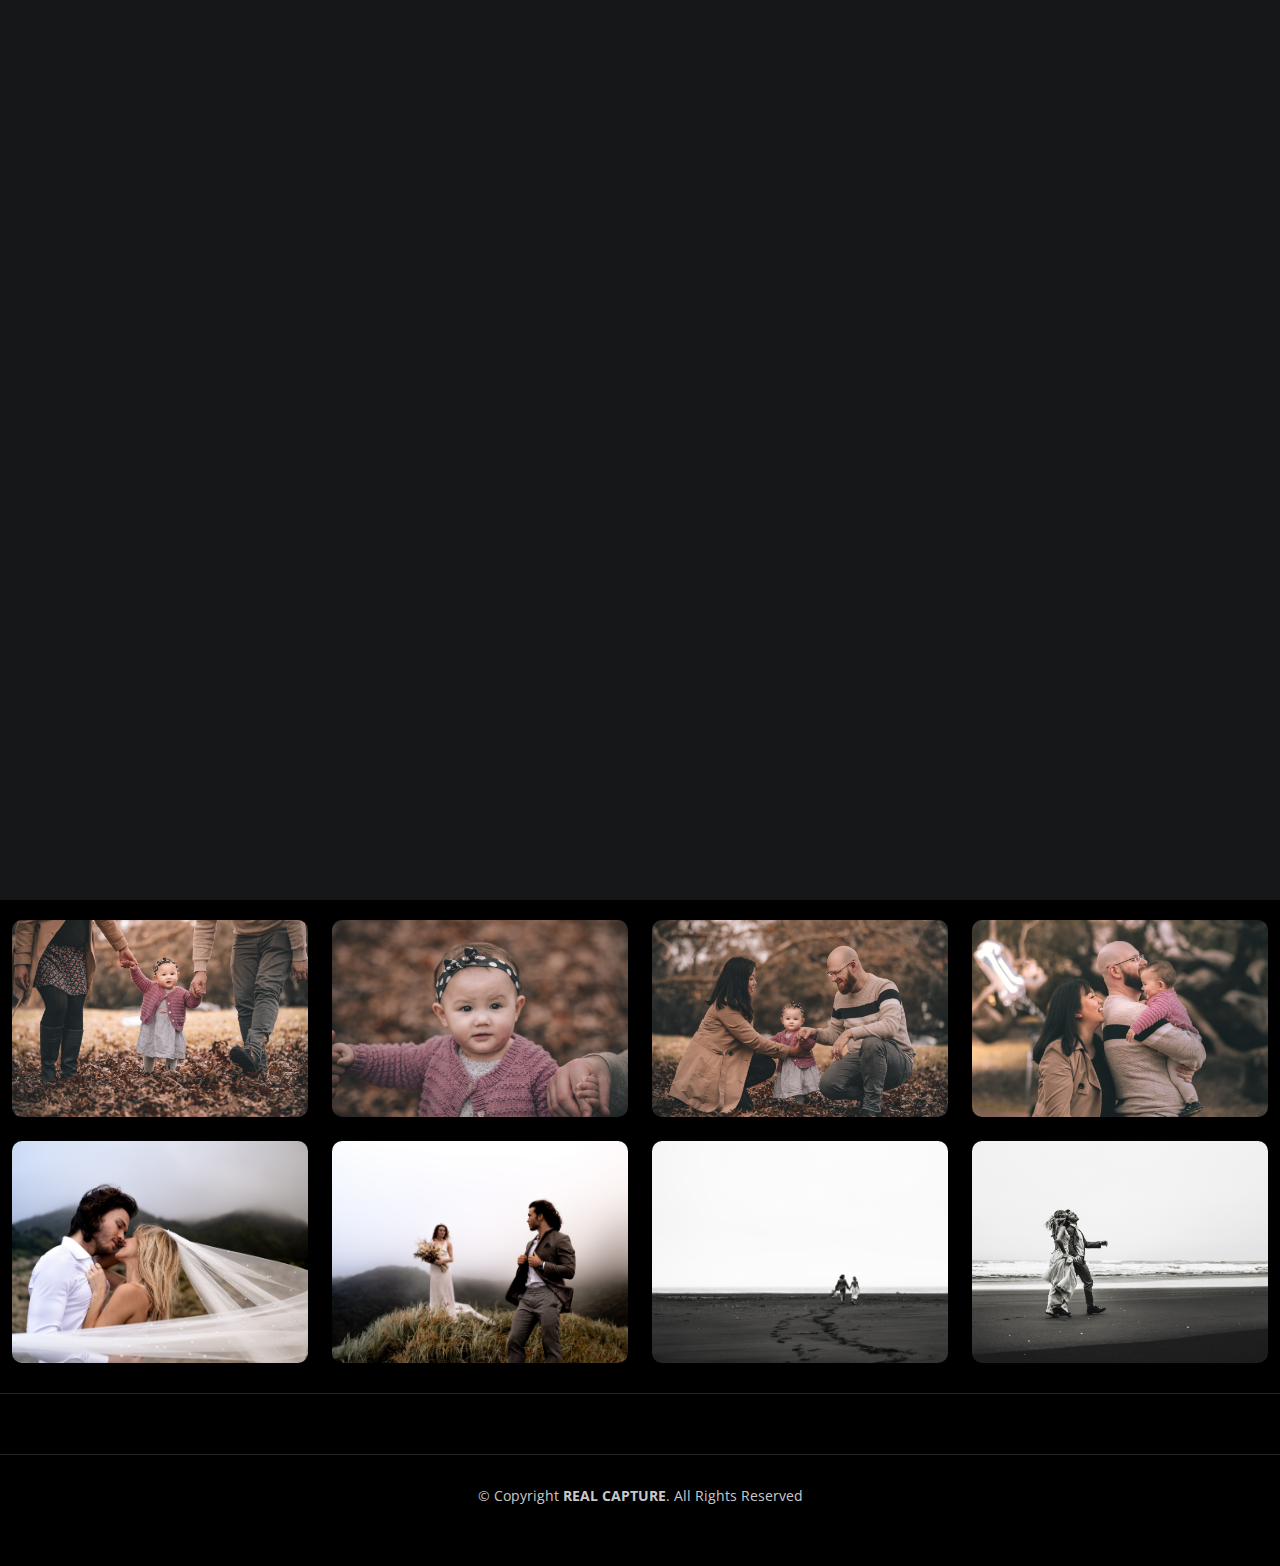
<file: gallery.html>
<!DOCTYPE html>
<html lang="en">

<head>
  <meta charset="utf-8">
  <meta content="width=device-width, initial-scale=1.0" name="viewport">

  <title>Real Capture Portfolio</title>
  <meta content="" name="description">
  <meta content="" name="keywords">

  <!-- Favicons -->
  <!-- <link href="img/favicon.png" rel="icon"> -->
  <!-- <link href="img/apple-touch-icon.png" rel="apple-touch-icon"> -->

  <!-- Google Fonts -->
  <link rel="preconnect" href="https://fonts.googleapis.com">
  <link rel="preconnect" href="https://fonts.gstatic.com" crossorigin>
  <link href="https://fonts.googleapis.com/css2?family=Open+Sans:ital,wght@0,300;0,400;0,500;0,600;0,700;1,300;1,400;1,600;1,700&family=Inter:ital,wght@0,300;0,400;0,500;0,600;0,700;1,300;1,400;1,500;1,600;1,700&family=Cardo:ital,wght@0,400;0,700;1,400&display=swap" rel="stylesheet">

  <!-- Vendor CSS Files -->
  <link href="assets/vendor/bootstrap/css/bootstrap.min.css" rel="stylesheet">
  <link href="assets/vendor/bootstrap-icons/bootstrap-icons.css" rel="stylesheet">
  <link href="assets/vendor/swiper/swiper-bundle.min.css" rel="stylesheet">
  <link href="assets/vendor/glightbox/css/glightbox.min.css" rel="stylesheet">
  <link href="assets/vendor/aos/aos.css" rel="stylesheet">

  <!-- Template Main CSS File -->
  <link href="assets/css/main.css" rel="stylesheet">

</head>

<body>

  <!-- ======= Header ======= -->
  <header id="header" class="header d-flex align-items-center fixed-top">
    <div class="container-fluid d-flex align-items-center justify-content-between">

      <a href="index.html" class="logo d-flex align-items-center  me-auto me-lg-0">
        <!-- Uncomment the line below if you also wish to use an image logo -->
        <!-- <img src="img/logo.png" alt=""> -->
        <i class="bi bi-camera"></i>
        <h1>Real Capture</h1>
      </a>

      <nav id="navbar" class="navbar">
        <ul>
          <li><a href="index.html" class="active">Home</a></li>
          <li><a href="index.html">About</a></li>
          <li class="dropdown"><a href="#"><span>Projects</span> <i class="bi bi-chevron-down dropdown-indicator"></i></a>
            <ul>
              <li><a href="Wedding.html">Weddings</a></li>
              <li><a href="engagement.html">Engagements</a></li>
              <li><a href="family.html">Family</a></li>
            </ul>
          </li>
          <li><a href="index.html">Services</a></li>
          <li><a href="index.html">Contact</a></li>
        </ul>
      </nav><!-- .navbar -->

      <div class="header-social-links">
        <a href="#" class="twitter"><i class="bi bi-twitter"></i></a>
        <a href="#" class="facebook"><i class="bi bi-facebook"></i></a>
        <a href="#" class="instagram"><i class="bi bi-instagram"></i></a>
        <a href="#" class="linkedin"><i class="bi bi-linkedin"></i></i></a>
      </div>
      <i class="mobile-nav-toggle mobile-nav-show bi bi-list"></i>
      <i class="mobile-nav-toggle mobile-nav-hide d-none bi bi-x"></i>

    </div>
  </header><!-- End Header -->

  <main id="main" data-aos="fade" data-aos-delay="1500">

    <!-- ======= End Page Header ======= -->
    <div class="page-header d-flex align-items-center">
      <div class="container position-relative">
        <div class="row d-flex justify-content-center">
          <div class="col-lg-6 text-center">
            <h2>Gallery</h2>
            <p>Odio et unde deleniti. Deserunt numquam exercitationem. Officiis quo odio sint voluptas consequatur ut a odio voluptatem. Sit dolorum debitis veritatis natus dolores. Quasi ratione sint. Sit quaerat ipsum dolorem.</p>

            <a class="cta-btn" href="index.html">Available for hire</a>

          </div>
        </div>
      </div>
    </div><!-- End Page Header -->

    <!-- ======= Gallery Section ======= -->
    <section id="gallery" class="gallery">
      <div class="container-fluid">

        <div class="row gy-4 justify-content-center">
          <div class="col-xl-3 col-lg-4 col-md-6">
            <div class="gallery-item h-100">
              <img src="img/gallery/gal-1.jpg" class="img-fluid" alt="">
              <div class="gallery-links d-flex align-items-center justify-content-center">
                <a href="img/gallery/gal-1.jpg" title="Gallery 1" class="glightbox preview-link"><i class="bi bi-arrows-angle-expand"></i></a>
                <a href="gallery.html" class="details-link"><i class="bi bi-link-45deg"></i></a>
              </div>
            </div>
          </div><!-- End Gallery Item -->
          <div class="col-xl-3 col-lg-4 col-md-6">
            <div class="gallery-item h-100">
              <img src="img/gallery/gal-2.jpg" class="img-fluid" alt="">
              <div class="gallery-links d-flex align-items-center justify-content-center">
                <a href="img/gallery/gal-2.jpg" title="Gallery 2" class="glightbox preview-link"><i class="bi bi-arrows-angle-expand"></i></a>
                <a href="gallery.html" class="details-link"><i class="bi bi-link-45deg"></i></a>
              </div>
            </div>
          </div><!-- End Gallery Item -->
          <div class="col-xl-3 col-lg-4 col-md-6">
            <div class="gallery-item h-100">
              <img src="img/gallery/gal-3.jpg" class="img-fluid" alt="">
              <div class="gallery-links d-flex align-items-center justify-content-center">
                <a href="img/gallery/gal-3.jpg" title="Gallery 3" class="glightbox preview-link"><i class="bi bi-arrows-angle-expand"></i></a>
                <a href="gallery.html" class="details-link"><i class="bi bi-link-45deg"></i></a>
              </div>
            </div>
          </div><!-- End Gallery Item -->
          <div class="col-xl-3 col-lg-4 col-md-6">
            <div class="gallery-item h-100">
              <img src="img/gallery/gal-4.jpg" class="img-fluid" alt="">
              <div class="gallery-links d-flex align-items-center justify-content-center">
                <a href="img/gallery/gal-4.jpg" title="Gallery 4" class="glightbox preview-link"><i class="bi bi-arrows-angle-expand"></i></a>
                <a href="gallery.html" class="details-link"><i class="bi bi-link-45deg"></i></a>
              </div>
            </div>
          </div><!-- End Gallery Item -->
          <div class="col-xl-3 col-lg-4 col-md-6">
            <div class="gallery-item h-100">
              <img src="img/gallery/wed-1.jpg" class="img-fluid" alt="">
              <div class="gallery-links d-flex align-items-center justify-content-center">
                <a href="img/gallery/wed-1.jpg" title="Gallery 5" class="glightbox preview-link"><i class="bi bi-arrows-angle-expand"></i></a>
                <a href="Wedding.html" class="details-link"><i class="bi bi-link-45deg"></i></a>
              </div>
            </div>
          </div><!-- End Gallery Item -->
          <div class="col-xl-3 col-lg-4 col-md-6">
            <div class="gallery-item h-100">
              <img src="img/gallery/wed-2.jpg" class="img-fluid" alt="">
              <div class="gallery-links d-flex align-items-center justify-content-center">
                <a href="img/gallery/wed-2.jpg" title="Gallery 6" class="glightbox preview-link"><i class="bi bi-arrows-angle-expand"></i></a>
                <a href="Wedding.html" class="details-link"><i class="bi bi-link-45deg"></i></a>
              </div>
            </div>
          </div><!-- End Gallery Item -->
          <div class="col-xl-3 col-lg-4 col-md-6">
            <div class="gallery-item h-100">
              <img src="img/gallery/wed-3.jpg" class="img-fluid" alt="">
              <div class="gallery-links d-flex align-items-center justify-content-center">
                <a href="img/gallery/wed-3.jpg" title="Gallery 7" class="glightbox preview-link"><i class="bi bi-arrows-angle-expand"></i></a>
                <a href="Wedding.html" class="details-link"><i class="bi bi-link-45deg"></i></a>
              </div>
            </div>
          </div><!-- End Gallery Item -->
          <div class="col-xl-3 col-lg-4 col-md-6">
            <div class="gallery-item h-100">
              <img src="img/gallery/wed-4.jpg" class="img-fluid" alt="">
              <div class="gallery-links d-flex align-items-center justify-content-center">
                <a href="img/gallery/wed-4.jpg" title="Gallery 8" class="glightbox preview-link"><i class="bi bi-arrows-angle-expand"></i></a>
                <a href="Wedding.html" class="details-link"><i class="bi bi-link-45deg"></i></a>
              </div>
            </div>
          </div><!-- End Gallery Item -->
          <div class="col-xl-3 col-lg-4 col-md-6">
            <div class="gallery-item h-100">
              <img src="img/gallery/fam-1.jpg" class="img-fluid" alt="">
              <div class="gallery-links d-flex align-items-center justify-content-center">
                <a href="img/gallery/fam-1.jpg" title="Gallery 9" class="glightbox preview-link"><i class="bi bi-arrows-angle-expand"></i></a>
                <a href="family.html" class="details-link"><i class="bi bi-link-45deg"></i></a>
              </div>
            </div>
          </div><!-- End Gallery Item -->
          <div class="col-xl-3 col-lg-4 col-md-6">
            <div class="gallery-item h-100">
              <img src="img/gallery/fam-2.jpg" class="img-fluid" alt="">
              <div class="gallery-links d-flex align-items-center justify-content-center">
                <a href="img/gallery/fam-2.jpg" title="Gallery 10" class="glightbox preview-link"><i class="bi bi-arrows-angle-expand"></i></a>
                <a href="family.html" class="details-link"><i class="bi bi-link-45deg"></i></a>
              </div>
            </div>
          </div><!-- End Gallery Item -->
          <div class="col-xl-3 col-lg-4 col-md-6">
            <div class="gallery-item h-100">
              <img src="img/gallery/fam-3.jpg" class="img-fluid" alt="">
              <div class="gallery-links d-flex align-items-center justify-content-center">
                <a href="img/gallery/fam-3.jpg" title="Gallery 11" class="glightbox preview-link"><i class="bi bi-arrows-angle-expand"></i></a>
                <a href="family.html" class="details-link"><i class="bi bi-link-45deg"></i></a>
              </div>
            </div>
          </div><!-- End Gallery Item -->
          <div class="col-xl-3 col-lg-4 col-md-6">
            <div class="gallery-item h-100">
              <img src="img/gallery/fam-4.jpg" class="img-fluid" alt="">
              <div class="gallery-links d-flex align-items-center justify-content-center">
                <a href="img/gallery/fam-4.jpg" title="Gallery 12" class="glightbox preview-link"><i class="bi bi-arrows-angle-expand"></i></a>
                <a href="family.html" class="details-link"><i class="bi bi-link-45deg"></i></a>
              </div>
            </div>
          </div><!-- End Gallery Item -->
          <div class="col-xl-3 col-lg-4 col-md-6">
            <div class="gallery-item h-100">
              <img src="img/gallery/eng-1.jpg" class="img-fluid" alt="">
              <div class="gallery-links d-flex align-items-center justify-content-center">
                <a href="img/gallery/eng-1.jpg" title="Gallery 13" class="glightbox preview-link"><i class="bi bi-arrows-angle-expand"></i></a>
                <a href="engagement.html" class="details-link"><i class="bi bi-link-45deg"></i></a>
              </div>
            </div>
          </div><!-- End Gallery Item -->
          <div class="col-xl-3 col-lg-4 col-md-6">
            <div class="gallery-item h-100">
              <img src="img/gallery/eng-2.jpg" class="img-fluid" alt="">
              <div class="gallery-links d-flex align-items-center justify-content-center">
                <a href="img/gallery/eng-2.jpg" title="Gallery 14" class="glightbox preview-link"><i class="bi bi-arrows-angle-expand"></i></a>
                <a href="engagement.html" class="details-link"><i class="bi bi-link-45deg"></i></a>
              </div>
            </div>
          </div><!-- End Gallery Item -->
          <div class="col-xl-3 col-lg-4 col-md-6">
            <div class="gallery-item h-100">
              <img src="img/gallery/eng-3.jpg" class="img-fluid" alt="">
              <div class="gallery-links d-flex align-items-center justify-content-center">
                <a href="img/gallery/eng-3.jpg" title="Gallery 15" class="glightbox preview-link"><i class="bi bi-arrows-angle-expand"></i></a>
                <a href="engagement.html" class="details-link"><i class="bi bi-link-45deg"></i></a>
              </div>
            </div>
          </div><!-- End Gallery Item -->
          <div class="col-xl-3 col-lg-4 col-md-6">
            <div class="gallery-item h-100">
              <img src="img/gallery/eng-4.jpg" class="img-fluid" alt="">
              <div class="gallery-links d-flex align-items-center justify-content-center">
                <a href="img/gallery/eng-4.jpg" title="Gallery 16" class="glightbox preview-link"><i class="bi bi-arrows-angle-expand"></i></a>
                <a href="engagement.html" class="details-link"><i class="bi bi-link-45deg"></i></a>
              </div>
            </div>
          </div><!-- End Gallery Item -->

        </div>

      </div>
    </section><!-- End Gallery Section -->


  </main><!-- End #main -->

  <!-- ======= Footer ======= -->
  <footer id="footer" class="footer">
    <footer id="footer" class="footer">
      <div class="container">
        <div class="copyright">
          &copy; Copyright <strong><span>REAL CAPTURE</span></strong>. All Rights Reserved
        </div>
      </div>
  </footer><!-- End Footer -->

  <a href="#" class="scroll-top d-flex align-items-center justify-content-center"><i class="bi bi-arrow-up-short"></i></a>

  <div id="preloader">
    <div class="line"></div>
  </div>

  <!-- Vendor JS Files -->
  <script src="assets/vendor/bootstrap/js/bootstrap.bundle.min.js"></script>
  <script src="assets/vendor/swiper/swiper-bundle.min.js"></script>
  <script src="assets/vendor/glightbox/js/glightbox.min.js"></script>
  <script src="assets/vendor/aos/aos.js"></script>
  <script src="assets/vendor/php-email-form/validate.js"></script>

  <!-- Template Main JS File -->
  <script src="assets/js/main.js"></script>

</body>

</html>
</file>
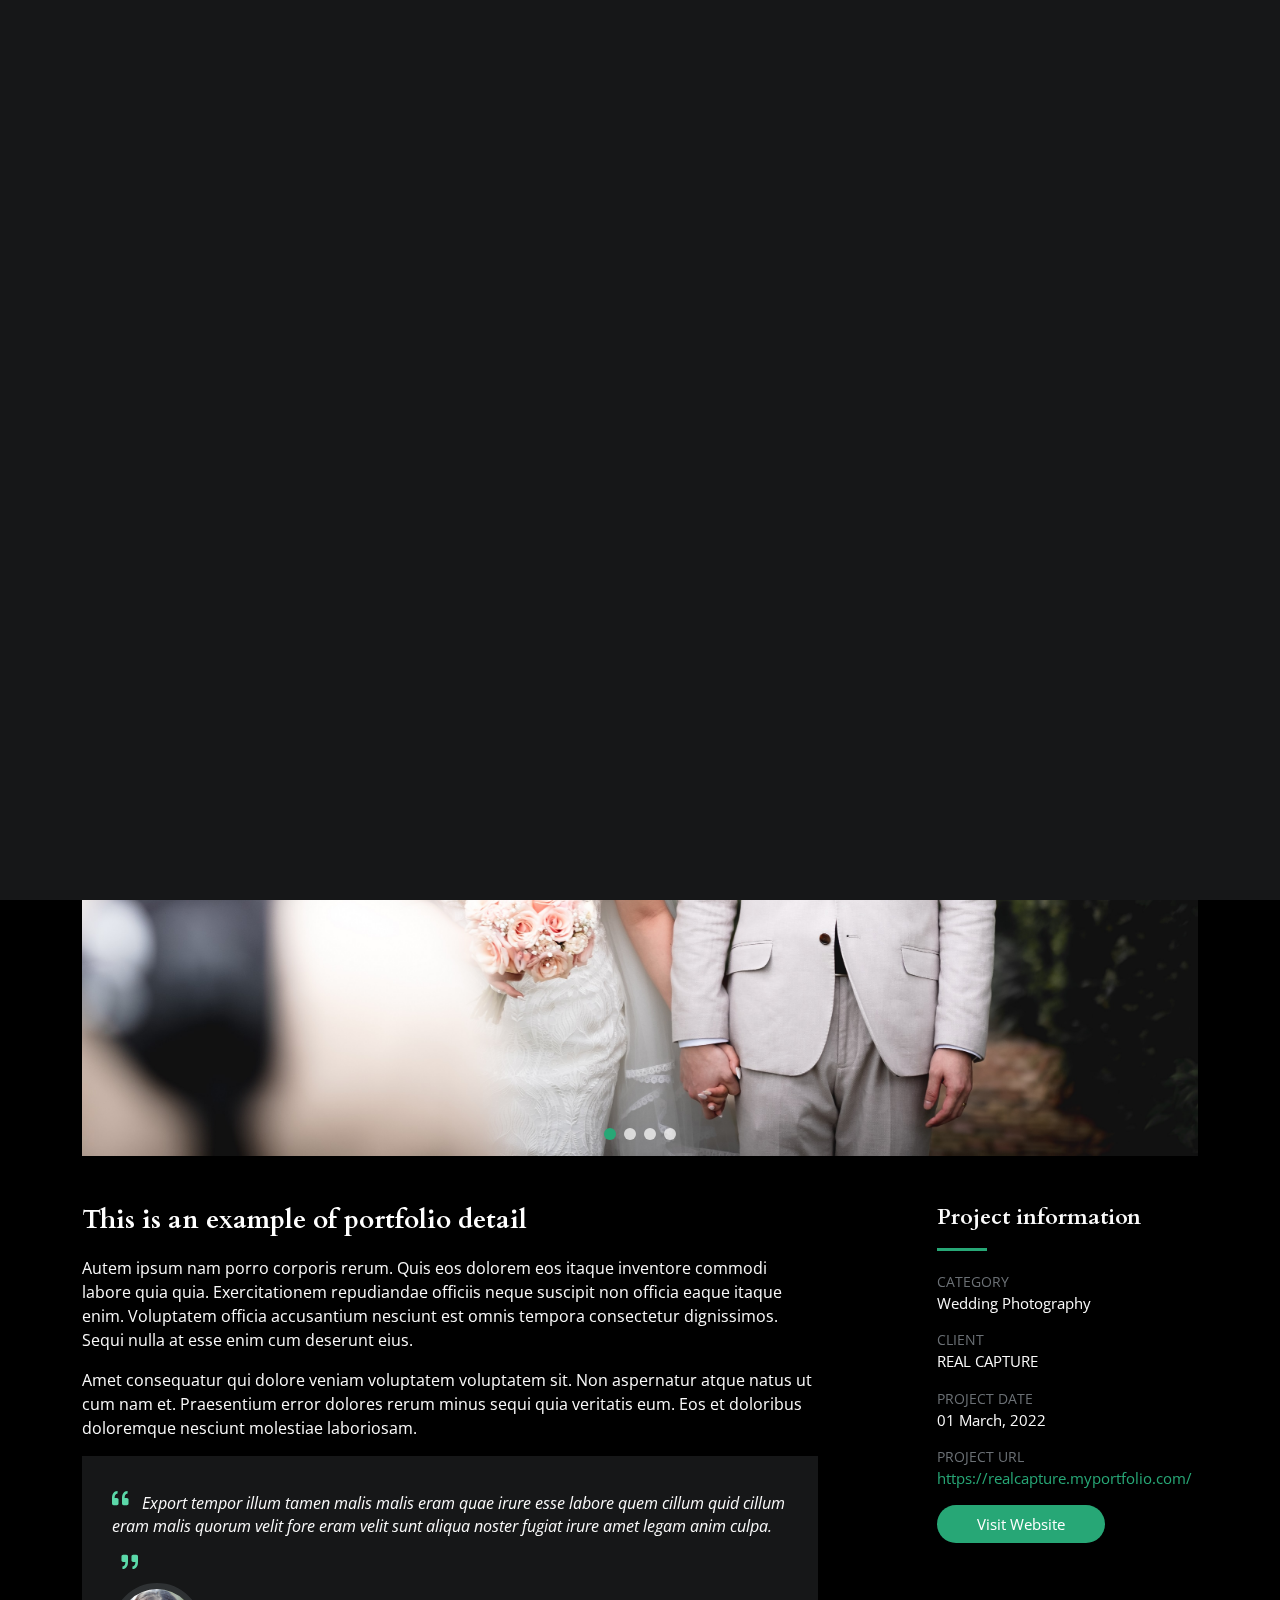
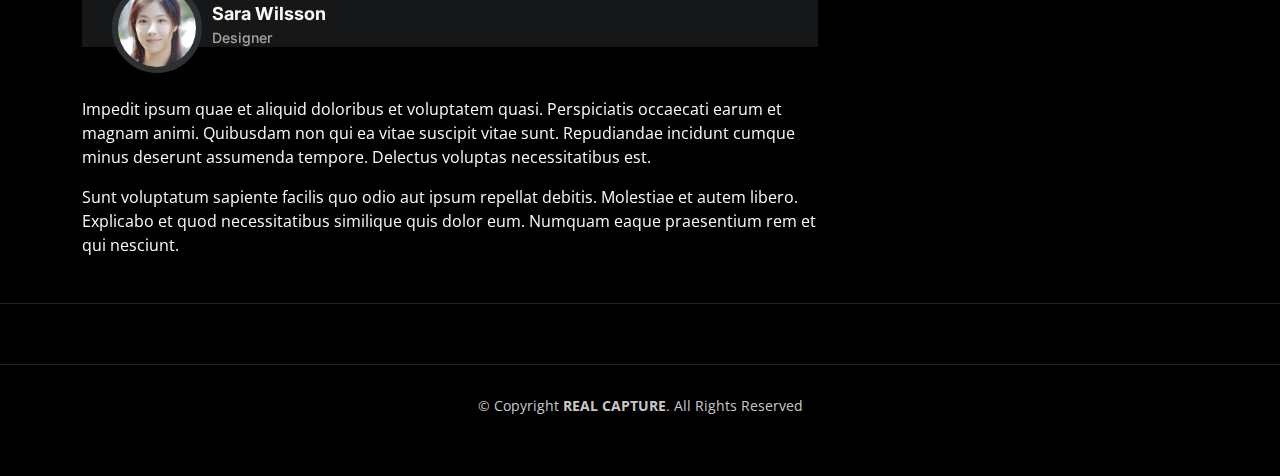
<file: Wedding.html>
<!DOCTYPE html>
<html lang="en">

<head>
  <meta charset="utf-8">
  <meta content="width=device-width, initial-scale=1.0" name="viewport">

  <title>Real Capture Portfolio</title>
  <meta content="" name="description">
  <meta content="" name="keywords">

  <!-- Favicons -->
  <!-- <link href="img/favicon.png" rel="icon"> -->
  <!-- <link href="img/apple-touch-icon.png" rel="apple-touch-icon"> -->

  <!-- Google Fonts -->
  <link rel="preconnect" href="https://fonts.googleapis.com">
  <link rel="preconnect" href="https://fonts.gstatic.com" crossorigin>
  <link href="https://fonts.googleapis.com/css2?family=Open+Sans:ital,wght@0,300;0,400;0,500;0,600;0,700;1,300;1,400;1,600;1,700&family=Inter:ital,wght@0,300;0,400;0,500;0,600;0,700;1,300;1,400;1,500;1,600;1,700&family=Cardo:ital,wght@0,400;0,700;1,400&display=swap" rel="stylesheet">

  <!-- Vendor CSS Files -->
  <link href="assets/vendor/bootstrap/css/bootstrap.min.css" rel="stylesheet">
  <link href="assets/vendor/bootstrap-icons/bootstrap-icons.css" rel="stylesheet">
  <link href="assets/vendor/swiper/swiper-bundle.min.css" rel="stylesheet">
  <link href="assets/vendor/glightbox/css/glightbox.min.css" rel="stylesheet">
  <link href="assets/vendor/aos/aos.css" rel="stylesheet">

  <!-- Template Main CSS File -->
  <link href="assets/css/main.css" rel="stylesheet">

</head>

<body>

  <!-- ======= Header ======= -->
  <header id="header" class="header d-flex align-items-center fixed-top">
    <div class="container-fluid d-flex align-items-center justify-content-between">

      <a href="index.html" class="logo d-flex align-items-center  me-auto me-lg-0">
        <!-- Uncomment the line below if you also wish to use an image logo -->
        <!-- <img src="img/logo.png" alt=""> -->
        <i class="bi bi-camera"></i>
        <h1>Real Capture</h1>
      </a>

            <nav id="navbar" class="navbar">
              <ul>
                <li><a href="index.html" class="active">Home</a></li>
                <li><a href="index.html">About</a></li>
                <li class="dropdown"><a href="#"><span>Projects</span> <i class="bi bi-chevron-down dropdown-indicator"></i></a>
                  <ul>
                    <li><a href="Wedding.html">Weddings</a></li>
                    <li><a href="engagement.html">Engagements</a></li>
                    <li><a href="family.html">Family</a></li>
                  </ul>
                </li>
                <li><a href="index.html">Services</a></li>
                <li><a href="index.html">Contact</a></li>
              </ul>
            </nav><!-- .navbar -->

      <div class="header-social-links">
        <a href="#" class="twitter"><i class="bi bi-twitter"></i></a>
        <a href="#" class="facebook"><i class="bi bi-facebook"></i></a>
        <a href="#" class="instagram"><i class="bi bi-instagram"></i></a>
        <a href="#" class="linkedin"><i class="bi bi-linkedin"></i></i></a>
      </div>
      <i class="mobile-nav-toggle mobile-nav-show bi bi-list"></i>
      <i class="mobile-nav-toggle mobile-nav-hide d-none bi bi-x"></i>

    </div>
  </header><!-- End Header -->

  <main id="main" data-aos="fade" data-aos-delay="1500">

    <!-- ======= End Page Header ======= -->
    <div class="page-header d-flex align-items-center">
      <div class="container position-relative">
        <div class="row d-flex justify-content-center">
          <div class="col-lg-6 text-center">
            <h2>Wedding</h2>
            <p>Odio et unde deleniti. Deserunt numquam exercitationem. Officiis quo odio sint voluptas consequatur ut a odio voluptatem. Sit dolorum debitis veritatis natus dolores. Quasi ratione sint. Sit quaerat ipsum dolorem.</p>

            <a class="cta-btn" href="index.html">Available for hire</a>

          </div>
        </div>
      </div>
    </div><!-- End Page Header -->

    <!-- ======= Gallery Single Section ======= -->
    <section id="gallery-single" class="gallery-single">
      <div class="container">

        <div class="position-relative h-100">
          <div class="slides-1 portfolio-details-slider swiper">
            <div class="swiper-wrapper align-items-center">

              <div class="swiper-slide">
                <img src="img/gallery/wed-1.jpg" alt="">
              </div>
              <div class="swiper-slide">
                <img src="img/gallery/wed-2.jpg" alt="">
              </div>
              <div class="swiper-slide">
                <img src="img/gallery/wed-3.jpg" alt="">
              </div>
              <div class="swiper-slide">
                <img src="img/gallery/wed-4.jpg" alt="">
              </div>
            </div>
            <div class="swiper-pagination"></div>
          </div>
          <div class="swiper-button-prev"></div>
          <div class="swiper-button-next"></div>

        </div>

        <div class="row justify-content-between gy-4 mt-4">

          <div class="col-lg-8">
            <div class="portfolio-description">
              <h2>This is an example of portfolio detail</h2>
              <p>
                Autem ipsum nam porro corporis rerum. Quis eos dolorem eos itaque inventore commodi labore quia quia. Exercitationem repudiandae officiis neque suscipit non officia eaque itaque enim. Voluptatem officia accusantium nesciunt est omnis tempora consectetur dignissimos. Sequi nulla at esse enim cum deserunt eius.
              </p>
              <p>
                Amet consequatur qui dolore veniam voluptatem voluptatem sit. Non aspernatur atque natus ut cum nam et. Praesentium error dolores rerum minus sequi quia veritatis eum. Eos et doloribus doloremque nesciunt molestiae laboriosam.
              </p>

              <div class="testimonial-item">
                <p>
                  <i class="bi bi-quote quote-icon-left"></i>
                  Export tempor illum tamen malis malis eram quae irure esse labore quem cillum quid cillum eram malis quorum velit fore eram velit sunt aliqua noster fugiat irure amet legam anim culpa.
                  <i class="bi bi-quote quote-icon-right"></i>
                </p>
                <div>
                  <img src="img/testimonials/testimonials-2.jpg" class="testimonial-img" alt="">
                  <h3>Sara Wilsson</h3>
                  <h4>Designer</h4>
                </div>
              </div>

              <p>
                Impedit ipsum quae et aliquid doloribus et voluptatem quasi. Perspiciatis occaecati earum et magnam animi. Quibusdam non qui ea vitae suscipit vitae sunt. Repudiandae incidunt cumque minus deserunt assumenda tempore. Delectus voluptas necessitatibus est.

              <p>
                Sunt voluptatum sapiente facilis quo odio aut ipsum repellat debitis. Molestiae et autem libero. Explicabo et quod necessitatibus similique quis dolor eum. Numquam eaque praesentium rem et qui nesciunt.
              </p>

            </div>
          </div>

          <div class="col-lg-3">
            <div class="portfolio-info">
              <h3>Project information</h3>
              <ul>
                <li><strong>Category</strong> <span>Wedding Photography</span></li>
                <li><strong>Client</strong> <span>REAL CAPTURE</span></li>
                <li><strong>Project date</strong> <span>01 March, 2022</span></li>
                <li><strong>Project URL</strong> <a href="#">https://realcapture.myportfolio.com/</a></li>
                <li><a href="https://realcapture.myportfolio.com/" class="btn-visit align-self-start">Visit Website</a></li>
              </ul>
            </div>
          </div>

        </div>

      </div>
    </section><!-- End Gallery Single Section -->

  </main><!-- End #main -->

  <!-- ======= Footer ======= -->
  <footer id="footer" class="footer">
    <footer id="footer" class="footer">
      <div class="container">
        <div class="copyright">
          &copy; Copyright <strong><span>REAL CAPTURE</span></strong>. All Rights Reserved
        </div>
      </div>
  </footer><!-- End Footer -->

  <a href="#" class="scroll-top d-flex align-items-center justify-content-center"><i class="bi bi-arrow-up-short"></i></a>

  <div id="preloader">
    <div class="line"></div>
  </div>

  <!-- Vendor JS Files -->
  <script src="assets/vendor/bootstrap/js/bootstrap.bundle.min.js"></script>
  <script src="assets/vendor/swiper/swiper-bundle.min.js"></script>
  <script src="assets/vendor/glightbox/js/glightbox.min.js"></script>
  <script src="assets/vendor/aos/aos.js"></script>
  <script src="assets/vendor/php-email-form/validate.js"></script>

  <!-- Template Main JS File -->
  <script src="assets/js/main.js"></script>

</body>

</html>
</file>
<file: assets/css/main.css>
/* Fonts */
:root {
  --font-default: "Open Sans", system-ui, -apple-system, "Segoe UI", Roboto, "Helvetica Neue", Arial, "Noto Sans", "Liberation Sans", sans-serif, "Apple Color Emoji", "Segoe UI Emoji", "Segoe UI Symbol", "Noto Color Emoji";
  --font-primary: "Inter", sans-serif;
  --font-secondary: "Cardo", sans-serif;
}

/* Colors */
:root {
  --color-default: #fafafa;
  --color-primary: #27a776;
  --color-secondary: #161718;
}

/* Smooth scroll behavior */
:root {
  scroll-behavior: smooth;
}

/*--------------------------------------------------------------
# General
--------------------------------------------------------------*/
body {
  font-family: var(--font-default);
  color: var(--color-default);
  background-color: #000;
}

a {
  color: var(--color-primary);
  text-decoration: none;
}

a:hover {
  color: #32cf93;
  text-decoration: none;
}

h1,
h2,
h3,
h4,
h5,
h6 {
  font-family: var(--font-primary);
}

/*--------------------------------------------------------------
# Sections & Section Header
--------------------------------------------------------------*/
.section-header {
  padding-bottom: 40px;
}

.section-header h2 {
  font-size: 14px;
  font-weight: 500;
  padding: 0;
  line-height: 1px;
  margin: 0 0 5px 0;
  letter-spacing: 2px;
  text-transform: uppercase;
  color: rgba(255, 255, 255, 0.6);
  font-family: var(--font-primary);
}

.section-header h2::after {
  content: "";
  width: 120px;
  height: 1px;
  display: inline-block;
  background: #5bd9a9;
  margin: 4px 10px;
}

.section-header p {
  margin: 0;
  margin: 0;
  font-size: 36px;
  font-weight: 700;
  font-family: var(--font-secondary);
  color: #fff;
}

/*--------------------------------------------------------------
# Page Header
--------------------------------------------------------------*/
.page-header {
  padding: 120px 0 60px 0;
  min-height: 30vh;
  position: relative;
}

.NavLogo {
  width: 1000%;
  height: 500%;
}

.page-header h2 {
  font-size: 56px;
  font-weight: 500;
  color: #fff;
  font-family: var(--font-secondary);
}

@media (max-width: 768px) {
  .page-header h2 {
    font-size: 36px;
  }
}

.page-header p {
  color: rgba(255, 255, 255, 0.8);
}

.page-header .cta-btn {
  font-family: var(--font-primary);
  font-weight: 400;
  font-size: 14px;
  display: inline-block;
  padding: 12px 40px;
  border-radius: 4px;
  letter-spacing: 1px;
  text-transform: uppercase;
  transition: 0.3s;
  color: #fff;
  background: var(--color-primary);
}

.page-header .cta-btn:hover {
  background: #2cbc85;
}

/*--------------------------------------------------------------
# Scroll top button
--------------------------------------------------------------*/
.scroll-top {
  position: fixed;
  visibility: hidden;
  opacity: 0;
  right: 15px;
  bottom: -15px;
  z-index: 99999;
  background: var(--color-primary);
  width: 44px;
  height: 44px;
  border-radius: 50px;
  transition: all 0.4s;
}

.scroll-top i {
  font-size: 24px;
  color: #fff;
  line-height: 0;
}

.scroll-top:hover {
  background: rgba(39, 167, 118, 0.8);
  color: #fff;
}

.scroll-top.active {
  visibility: visible;
  opacity: 1;
  bottom: 15px;
}

/*--------------------------------------------------------------
# Preloader
--------------------------------------------------------------*/
#preloader {
  display: flex;
  position: fixed;
  inset: 0;
  width: 100%;
  height: 100vh;
  z-index: 99999;
}

#preloader:before,
#preloader:after {
  content: "";
  background-color: var(--color-secondary);
  position: absolute;
  inset: 0;
  width: 50%;
  height: 100%;
  transition: all 0.3s ease 0s;
  z-index: -1;
}

#preloader:after {
  left: auto;
  right: 0;
}

#preloader .line {
  position: relative;
  overflow: hidden;
  margin: auto;
  width: 1px;
  height: 280px;
  transition: all 0.8s ease 0s;
}

#preloader .line:before {
  content: "";
  position: absolute;
  background-color: #fff;
  left: 0;
  top: 50%;
  width: 1px;
  height: 0%;
  transform: translateY(-50%);
  -webkit-animation: lineincrease 1000ms ease-in-out 0s forwards;
  animation: lineincrease 1000ms ease-in-out 0s forwards;
}

#preloader .line:after {
  content: "";
  position: absolute;
  background-color: #999;
  left: 0;
  top: 0;
  width: 1px;
  height: 100%;
  transform: translateY(-100%);
  -webkit-animation: linemove 1200ms linear 0s infinite;
  animation: linemove 1200ms linear 0s infinite;
  -webkit-animation-delay: 2000ms;
  animation-delay: 2000ms;
}

#preloader.loaded .line {
  opacity: 0;
  height: 100% !important;
}

#preloader.loaded .line:after {
  opacity: 0;
}

#preloader.loaded:before,
#preloader.loaded:after {
  -webkit-animation: preloaderfinish 300ms ease-in-out 500ms forwards;
  animation: preloaderfinish 300ms ease-in-out 500ms forwards;
}

@-webkit-keyframes lineincrease {
  0% {
    height: 0%;
  }

  100% {
    height: 100%;
  }
}

@keyframes lineincrease {
  0% {
    height: 0%;
  }

  100% {
    height: 100%;
  }
}

@-webkit-keyframes linemove {
  0% {
    transform: translateY(200%);
  }

  100% {
    transform: translateY(-100%);
  }
}

@keyframes linemove {
  0% {
    transform: translateY(200%);
  }

  100% {
    transform: translateY(-100%);
  }
}

@-webkit-keyframes preloaderfinish {
  0% {
    width: 5 0%;
  }

  100% {
    width: 0%;
  }
}

@keyframes preloaderfinish {
  0% {
    width: 5 0%;
  }

  100% {
    width: 0%;
  }
}

/*--------------------------------------------------------------
# Header
--------------------------------------------------------------*/
.header {
  transition: all 0.5s;
  z-index: 997;
  padding: 30px 0;
  background-color: #000;
}

.header .logo {
  transition: 0.3s;
}

.header .logo img {
  max-height: 40px;
  margin-right: 8px;
}

.header .logo h1 {
  font-size: 32px;
  margin: 0;
  font-weight: 400;
  color: #fff;
  font-family: var(--font-secondary);
}

.header .logo i {
  font-size: 32px;
  margin-right: 8px;
  line-height: 0;
}

@media (max-width: 575px) {
  .header .logo h1 {
    font-size: 26px;
  }

  .header .logo i {
    font-size: 24px;
  }
}

.header .header-social-links {
  padding-right: 15px;
}

.header .header-social-links a {
  color: rgba(255, 255, 255, 0.5);
  padding-left: 15px;
  display: inline-block;
  line-height: 0px;
  transition: 0.3s;
  font-size: 16px;
}

.header .header-social-links a:hover {
  color: #fff;
}

@media (max-width: 575px) {
  .header .header-social-links a {
    padding-left: 5px;
  }
}

/*--------------------------------------------------------------
# Desktop Navigation
--------------------------------------------------------------*/
@media (min-width: 1280px) {
  .navbar {
    padding: 0;
  }

  .navbar ul {
    margin: 0;
    padding: 0;
    display: flex;
    list-style: none;
    align-items: center;
  }

  .navbar li {
    position: relative;
  }

  .navbar a,
  .navbar a:focus {
    display: flex;
    align-items: center;
    justify-content: space-between;
    padding: 10px 0 10px 30px;
    font-family: var(--font-primary);
    text-transform: uppercase;
    letter-spacing: 1px;
    font-size: 13px;
    font-weight: 400;
    color: rgba(255, 255, 255, 0.5);
    white-space: nowrap;
    transition: 0.3s;
  }

  .navbar a i,
  .navbar a:focus i {
    font-size: 12px;
    line-height: 0;
    margin-left: 5px;
  }

  .navbar a:hover,
  .navbar .active,
  .navbar .active:focus,
  .navbar li:hover>a {
    color: #fff;
  }

  .navbar .dropdown ul {
    display: block;
    position: absolute;
    left: 14px;
    top: calc(100% + 30px);
    margin: 0;
    padding: 10px 0;
    z-index: 99;
    opacity: 0;
    visibility: hidden;
    background: var(--color-secondary);
    transition: 0.3s;
    border-radius: 4px;
  }

  .navbar .dropdown ul li {
    min-width: 200px;
  }

  .navbar .dropdown ul a {
    padding: 10px 20px;
    font-size: 15px;
    text-transform: none;
    font-weight: 400;
  }

  .navbar .dropdown ul a i {
    font-size: 12px;
  }

  .navbar .dropdown ul a:hover,
  .navbar .dropdown ul .active:hover,
  .navbar .dropdown ul li:hover>a {
    color: #fff;
  }

  .navbar .dropdown:hover>ul {
    opacity: 1;
    top: 100%;
    visibility: visible;
  }

  .navbar .dropdown .dropdown ul {
    top: 0;
    left: calc(100% - 30px);
    visibility: hidden;
  }

  .navbar .dropdown .dropdown:hover>ul {
    opacity: 1;
    top: 0;
    left: 100%;
    visibility: visible;
  }
}

@media (min-width: 1280px) and (max-width: 1366px) {
  .navbar .dropdown .dropdown ul {
    left: -90%;
  }

  .navbar .dropdown .dropdown:hover>ul {
    left: -100%;
  }
}

@media (min-width: 1280px) {

  .mobile-nav-show,
  .mobile-nav-hide {
    display: none;
  }
}

/*--------------------------------------------------------------
# Mobile Navigation
--------------------------------------------------------------*/
@media (max-width: 1279px) {
  .navbar {
    position: fixed;
    top: 0;
    right: -100%;
    width: 100%;
    max-width: 400px;
    bottom: 0;
    transition: 0.3s;
    z-index: 9997;
  }

  .navbar ul {
    position: absolute;
    inset: 0;
    padding: 50px 0 10px 0;
    margin: 0;
    background: rgba(0, 0, 0, 0.9);
    overflow-y: auto;
    transition: 0.3s;
    z-index: 9998;
  }

  .navbar a,
  .navbar a:focus {
    display: flex;
    align-items: center;
    justify-content: space-between;
    padding: 10px 20px;
    font-family: var(--font-primary);
    font-size: 13px;
    text-transform: uppercase;
    font-weight: 400;
    color: rgba(255, 255, 255, 0.5);
    letter-spacing: 1px;
    white-space: nowrap;
    transition: 0.3s;
  }

  .navbar a i,
  .navbar a:focus i {
    font-size: 12px;
    line-height: 0;
    margin-left: 5px;
  }

  .navbar a:hover,
  .navbar .active,
  .navbar .active:focus,
  .navbar li:hover>a {
    color: #fff;
  }

  .navbar .dropdown ul,
  .navbar .dropdown .dropdown ul {
    position: static;
    display: none;
    padding: 10px 0;
    margin: 10px 20px;
    transition: all 0.5s ease-in-out;
    border: 1px solid black;
  }

  .navbar .dropdown>.dropdown-active,
  .navbar .dropdown .dropdown>.dropdown-active {
    display: block;
  }

  .mobile-nav-show {
    color: #fff;
    font-size: 28px;
    cursor: pointer;
    line-height: 0;
    transition: 0.5s;
    z-index: 9999;
    margin: 0 10px 0 10px;
  }

  .mobile-nav-hide {
    color: #fff;
    font-size: 32px;
    cursor: pointer;
    line-height: 0;
    transition: 0.5s;
    position: fixed;
    right: 20px;
    top: 20px;
    z-index: 9999;
  }

  .mobile-nav-active {
    overflow: hidden;
  }

  .mobile-nav-active .navbar {
    right: 0;
  }

  .mobile-nav-active .navbar:before {
    content: "";
    position: fixed;
    inset: 0;
    background: rgba(22, 23, 24, 0.8);
    z-index: 9996;
  }
}

/*--------------------------------------------------------------
# About Section
--------------------------------------------------------------*/
.about {
  margin-top: 90px;
  margin-bottom: 90px;
  padding: 30px 0;
  border-top: 1px solid rgba(255, 255, 255, 0.15);
}

.about .content h2 {
  font-weight: 700;
  font-size: 24px;
  color: var(--color-primary);
}

.about .content ul {
  list-style: none;
  padding: 0;
}

.about .content ul li {
  margin-bottom: 20px;
  display: flex;
  align-items: center;
}

.about .content ul strong {
  margin-right: 10px;
}

.about .content ul i {
  font-size: 16px;
  margin-right: 5px;
  color: var(--color-primary);
  line-height: 0;
}

/*--------------------------------------------------------------
# Testimonials Section
--------------------------------------------------------------*/
.testimonials {
  margin-top: 80px;
}

.testimonials .testimonial-item {
  box-sizing: content-box;
  padding: 30px;
  margin: 40px 30px;
  background: var(--color-secondary);
  min-height: 320px;
  display: flex;
  flex-direction: column;
  text-align: center;
  transition: 0.3s;
}

.testimonials .testimonial-item .stars {
  margin-bottom: 15px;
}

.testimonials .testimonial-item .stars i {
  color: #ffc107;
  margin: 0 1px;
}

.testimonials .testimonial-item .testimonial-img {
  width: 90px;
  border-radius: 50%;
  border: 5px solid #474a4d;
  margin: 0 auto;
}

.testimonials .testimonial-item h3 {
  font-size: 18px;
  font-weight: bold;
  margin: 10px 0 5px 0;
  color: #fff;
}

.testimonials .testimonial-item h4 {
  font-size: 14px;
  color: rgba(255, 255, 255, 0.5);
  margin: 0;
}

.testimonials .testimonial-item p {
  font-style: italic;
  margin: 0 auto 15px auto;
}

.testimonials .swiper-pagination {
  margin-top: 20px;
  position: relative;
}

.testimonials .swiper-pagination .swiper-pagination-bullet {
  width: 12px;
  height: 12px;
  background-color: rgba(255, 255, 255, 0.2);
  opacity: 1;
}

.testimonials .swiper-pagination .swiper-pagination-bullet-active {
  background-color: rgba(255, 255, 255, 0.5);
}

.testimonials .swiper-slide {
  opacity: 0.3;
}

@media (max-width: 1199px) {
  .testimonials .swiper-slide-active {
    opacity: 1;
  }

  .testimonials .swiper-pagination {
    margin-top: 0;
  }

  .testimonials .testimonial-item {
    margin: 40px 20px;
  }
}

@media (min-width: 1200px) {
  .testimonials .swiper-slide-next {
    opacity: 1;
    transform: scale(1.12);
  }
}

/*--------------------------------------------------------------
# Pricing Section
--------------------------------------------------------------*/
.gallery {
  margin-top: 40px;
}

.gallery .gallery-item {
  position: relative;
  overflow: hidden;
  border-radius: 10px;
}

.gallery .gallery-item img {
  transition: 0.3s;
}

.gallery .gallery-links {
  position: absolute;
  inset: 0;
  opacity: 0;
  transition: all ease-in-out 0.3s;
  background: rgba(0, 0, 0, 0.6);
  z-index: 3;
}

.gallery .gallery-links .preview-link,
.gallery .gallery-links .details-link {
  font-size: 20px;
  color: rgba(255, 255, 255, 0.5);
  transition: 0.3s;
  line-height: 1.2;
  margin: 30px 8px 0 8px;
}

.gallery .gallery-links .preview-link:hover,
.gallery .gallery-links .details-link:hover {
  color: #fff;
}

.gallery .gallery-links .details-link {
  font-size: 30px;
  line-height: 0;
}

.gallery .gallery-item:hover .gallery-links {
  opacity: 1;
}

.gallery .gallery-item:hover .preview-link,
.gallery .gallery-item:hover .details-link {
  margin-top: 0;
}

.gallery .gallery-item:hover img {
  transform: scale(1.1);
}

.glightbox-clean .gslide-description {
  background: #222425;
}

.glightbox-clean .gslide-title {
  color: rgba(255, 255, 255, 0.8);
  margin: 0;
}

/*--------------------------------------------------------------
# Gallery Single Section
--------------------------------------------------------------*/
.gallery-single .portfolio-details-slider img {
  width: 100%;
}

.gallery-single .portfolio-details-slider .swiper-pagination .swiper-pagination-bullet {
  width: 12px;
  height: 12px;
  background-color: rgba(255, 255, 255, 0.7);
  opacity: 1;
}

.gallery-single .portfolio-details-slider .swiper-pagination .swiper-pagination-bullet-active {
  background-color: var(--color-primary);
}

.gallery-single .swiper-button-prev,
.gallery-single .swiper-button-next {
  width: 48px;
  height: 48px;
}

.gallery-single .swiper-button-prev:after,
.gallery-single .swiper-button-next:after {
  color: rgba(255, 255, 255, 0.8);
  background-color: rgba(0, 0, 0, 0.2);
  font-size: 24px;
  border-radius: 50%;
  width: 48px;
  height: 48px;
  display: flex;
  align-items: center;
  justify-content: center;
  transition: 0.3s;
}

.gallery-single .swiper-button-prev:hover:after,
.gallery-single .swiper-button-next:hover:after {
  background-color: rgba(0, 0, 0, 0.6);
}

@media (max-width: 575px) {

  .gallery-single .swiper-button-prev,
  .gallery-single .swiper-button-next {
    display: none;
  }
}

.gallery-single .portfolio-info h3 {
  font-size: 22px;
  font-weight: 700;
  margin-bottom: 20px;
  padding-bottom: 20px;
  position: relative;
  font-family: var(--font-secondary);
}

.gallery-single .portfolio-info h3:after {
  content: "";
  position: absolute;
  display: block;
  width: 50px;
  height: 3px;
  background: var(--color-primary);
  left: 0;
  bottom: 0;
}

.gallery-single .portfolio-info ul {
  list-style: none;
  padding: 0;
  font-size: 15px;
}

.gallery-single .portfolio-info ul li {
  display: flex;
  flex-direction: column;
  padding-bottom: 15px;
}

.gallery-single .portfolio-info ul strong {
  text-transform: uppercase;
  font-weight: 400;
  color: #6b7075;
  font-size: 14px;
}

.gallery-single .portfolio-info .btn-visit {
  padding: 8px 40px;
  background: var(--color-primary);
  color: #fff;
  border-radius: 50px;
  transition: 0.3s;
}

.gallery-single .portfolio-info .btn-visit:hover {
  background: #2cbc85;
}

.gallery-single .portfolio-description h2 {
  font-size: 26px;
  font-weight: 700;
  margin-bottom: 20px;
  color: #fff;
  font-family: var(--font-secondary);
}

.gallery-single .portfolio-description p {
  padding: 0;
}

.gallery-single .portfolio-description .testimonial-item {
  padding: 30px 30px 0 30px;
  position: relative;
  background: var(--color-secondary);
  height: 100%;
  margin-bottom: 50px;
}

.gallery-single .portfolio-description .testimonial-item .testimonial-img {
  width: 90px;
  border-radius: 50px;
  border: 6px solid #2e3133;
  float: left;
  margin: 0 10px 0 0;
}

.gallery-single .portfolio-description .testimonial-item h3 {
  font-size: 18px;
  font-weight: bold;
  margin: 15px 0 5px 0;
  padding-top: 20px;
}

.gallery-single .portfolio-description .testimonial-item h4 {
  font-size: 14px;
  color: rgba(255, 255, 255, 0.6);
  margin: 0;
}

.gallery-single .portfolio-description .testimonial-item .quote-icon-left,
.gallery-single .portfolio-description .testimonial-item .quote-icon-right {
  color: #5bd9a9;
  font-size: 26px;
  line-height: 0;
}

.gallery-single .portfolio-description .testimonial-item .quote-icon-left {
  display: inline-block;
  left: -5px;
  position: relative;
}

.gallery-single .portfolio-description .testimonial-item .quote-icon-right {
  display: inline-block;
  right: -5px;
  position: relative;
  top: 10px;
  transform: scale(-1, -1);
}

.gallery-single .portfolio-description .testimonial-item p {
  font-style: italic;
  margin: 0 0 15px 0 0 0;
  padding: 0;
}

/*--------------------------------------------------------------
# Services Section
--------------------------------------------------------------*/
.services {
  margin-top: 60px;
  margin-bottom: 90px;
  padding: 30px 0;
  border-top: 1px solid rgba(255, 255, 255, 0.15);
}

.services .service-item {
  padding: 50px 30px;
  transition: all ease-in-out 0.4s;
  background: var(--color-secondary);
  height: 100%;
  overflow: hidden;
  z-index: 1;
}

.services .service-item:before {
  content: "";
  position: absolute;
  background: #1d1f20;
  top: -200px;
  transition: all 0.3s;
  z-index: -1;
}

.services .service-item i {
  background: var(--color-primary);
  color: #fff;
  font-size: 24px;
  transition: 0.3s;
  display: flex;
  align-items: center;
  justify-content: center;
  width: 56px;
  height: 56px;
  border-radius: 50%;
}

.services .service-item h4 {
  font-weight: 600;
  margin: 15px 0 0 0;
  transition: 0.3s;
  font-size: 20px;
}

.services .service-item h4 a {
  color: #fff;
}

.services .service-item p {
  line-height: 24px;
  font-size: 14px;
  margin: 15px 0 0 0;
}

.services .service-item:hover:before {
  background: var(--color-primary);
  right: 0;
  top: 0;
  width: 100%;
  height: 100%;
  border-radius: 0px;
}

.services .service-item:hover h4 a,
.services .service-item:hover p {
  color: #fff;
}

.services .service-item:hover i {
  background: #fff;
  color: var(--color-primary);
}

/*--------------------------------------------------------------
# Pricing Section
--------------------------------------------------------------*/
.pricing {
  margin-top: 80px;
}

.pricing .pricing-item {
  border-bottom: 1px dashed #474a4d;
  width: 100%;
  height: 100%;
  padding: 0 0 15px 0;
}

.pricing .pricing-item h3 {
  margin: 0;
  font-size: 18px;
  font-weight: 500;
  color: rgba(255, 255, 255, 0.6);
}

.pricing .pricing-item h4 {
  margin: 0;
  font-size: 16px;
}

/*--------------------------------------------------------------
# Contact Section
--------------------------------------------------------------*/
#contact {
  margin: 90px auto;
  /* margin-top: 90px; */
  /* margin-bottom: 90px; */
  padding: 30px 0;
  border-top: 1px solid rgba(255, 255, 255, 0.15);
}
.contact .info-item+.info-item {
  margin-top: 40px;
}

.contact .info-item i {
  font-size: 20px;
  color: var(--color-primary);
  float: left;
  width: 44px;
  height: 44px;
  background: #222425;
  display: flex;
  justify-content: center;
  align-items: center;
  border-radius: 50px;
  transition: all 0.3s ease-in-out;
  margin-right: 15px;
}

.contact .info-item h4 {
  padding: 0;
  font-size: 20px;
  font-weight: 600;
  margin-bottom: 5px;
  color: rgba(255, 255, 255, 0.5);
}

.contact .info-item p {
  padding: 0;
  margin-bottom: 0;
  font-size: 14px;
  color: #fff;
}

.contact .info-item:hover i {
  background: var(--color-primary);
  color: #fff;
}

.contact .php-email-form {
  width: 100%;
}

.contact .php-email-form .form-group {
  padding-bottom: 8px;
}

.contact .php-email-form .error-message {
  display: none;
  color: #fff;
  background: #df1529;
  text-align: left;
  padding: 15px;
  font-weight: 600;
}

.contact .php-email-form .error-message br+br {
  margin-top: 25px;
}

.contact .php-email-form .sent-message {
  display: none;
  color: #fff;
  background: var(--color-primary);
  text-align: center;
  padding: 15px;
  font-weight: 600;
}

.contact .php-email-form .loading {
  display: none;
  background: var(--color-secondary);
  text-align: center;
  padding: 15px;
  color: rgba(255, 255, 255, 0.6);
}

.contact .php-email-form .loading:before {
  content: "";
  display: inline-block;
  border-radius: 50%;
  width: 24px;
  height: 24px;
  margin: 0 10px -6px 0;
  border: 3px solid var(--color-primary);
  border-top-color: var(--color-secondary);
  -webkit-animation: animate-loading 1s linear infinite;
  animation: animate-loading 1s linear infinite;
}

.contact .php-email-form input,
.contact .php-email-form textarea {
  border-radius: 4px;
  box-shadow: none;
  font-size: 14px;
  background-color: var(--color-secondary);
  border: 1px solid #2e3133;
  color: #fff;
}

.contact .php-email-form input {
  height: 44px;
}

.contact .php-email-form textarea {
  padding: 10px 12px;
}

.contact .php-email-form button[type=submit] {
  background: var(--color-primary);
  border: 0;
  padding: 10px 35px;
  color: #fff;
  transition: 0.4s;
  border-radius: 4px;
}

.contact .php-email-form button[type=submit]:hover {
  background: rgba(39, 167, 118, 0.8);
}

@-webkit-keyframes animate-loading {
  0% {
    transform: rotate(0deg);
  }

  100% {
    transform: rotate(360deg);
  }
}

@keyframes animate-loading {
  0% {
    transform: rotate(0deg);
  }

  100% {
    transform: rotate(360deg);
  }
}

/*--------------------------------------------------------------
# Hero Section
--------------------------------------------------------------*/
.hero {
  width: 100%;
  min-height: 30vh;
  background: #000;
  background-size: cover;
  position: relative;
  padding: 140px 0 60px 0;
}

.hero h2 {
  margin: 0 0 10px 0;
  font-size: 38px;
  font-weight: 700;
  color: #fff;
  font-family: var(--font-secondary);
}

.hero h2 span {
  position: relative;
  z-index: 1;
  padding: 0 5px;
  display: inline-block;
}

.hero h2 span:before {
  content: "";
  position: absolute;
  height: 50%;
  bottom: 0;
  left: 0;
  right: 0;
  background: var(--color-primary);
  z-index: -1;
}

.hero p {
  color: rgba(255, 255, 255, 0.6);
  margin-bottom: 30px;
  font-size: 18px;
}

.hero .btn-get-started {
  font-family: var(--font-primary);
  font-weight: 400;
  font-size: 14px;
  display: inline-block;
  padding: 12px 40px;
  border-radius: 4px;
  letter-spacing: 1px;
  text-transform: uppercase;
  transition: 0.3s;
  color: #fff;
  background: var(--color-primary);
}

.hero .btn-get-started:hover {
  background: #2cbc85;
}

@media (max-width: 768px) {
  .hero h2 {
    font-size: 32px;
  }
}

/*--------------------------------------------------------------
HR Padding
--------------------------------------------------------------*/
.hrpadding {
  margin-top: 90px;
  padding: 30px 0;
  border-top: 1px solid rgba(255, 255, 255, 0.15);
}


/*--------------------------------------------------------------
# Footer
--------------------------------------------------------------*/
.footer {
  margin-top: 30px;
  padding: 30px 0;
  font-size: 14px;
  border-top: 1px solid rgba(255, 255, 255, 0.15);
}

.footer .copyright {
  text-align: center;
  color: rgba(255, 255, 255, 0.8);
}

.footer .credits {
  padding-top: 6px;
  text-align: center;
  font-size: 13px;
  color: rgba(255, 255, 255, 0.8);
}

.footer .credits a {
  color: var(--color-primary);
}
</file>
